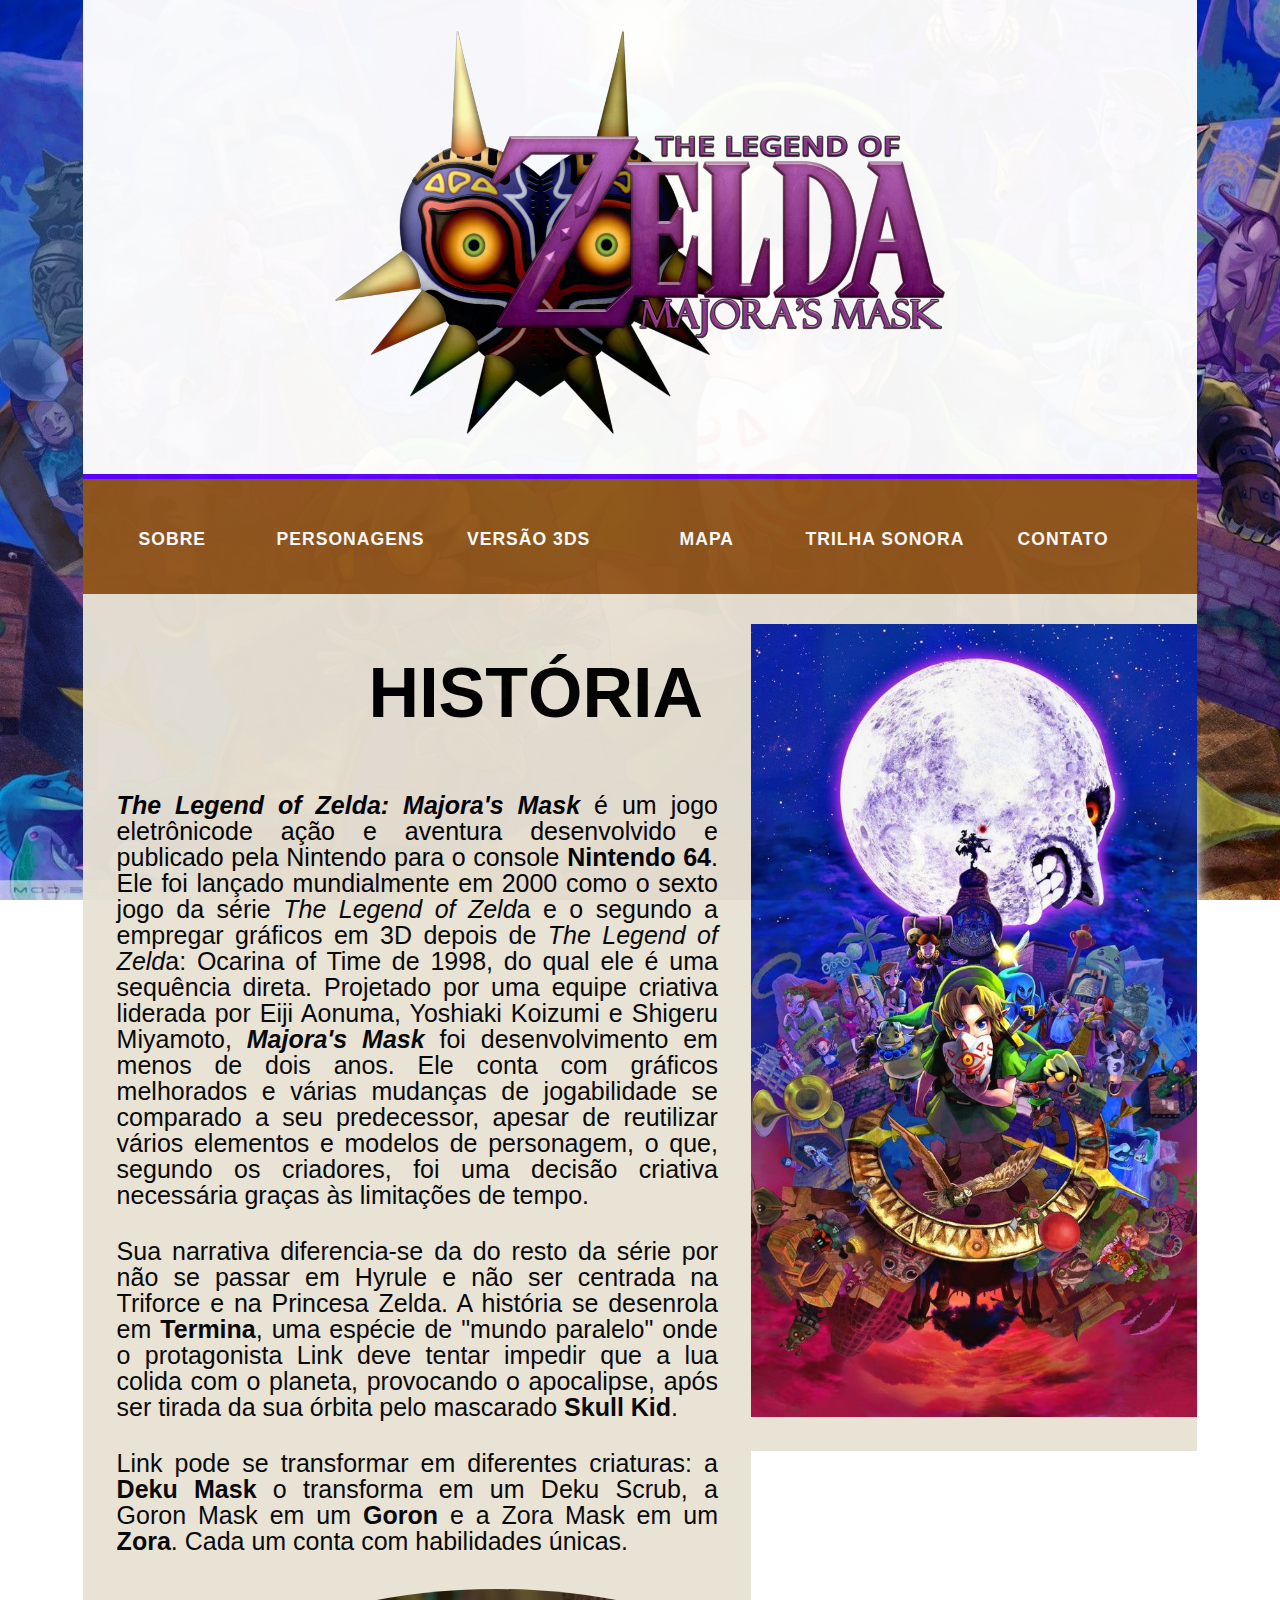
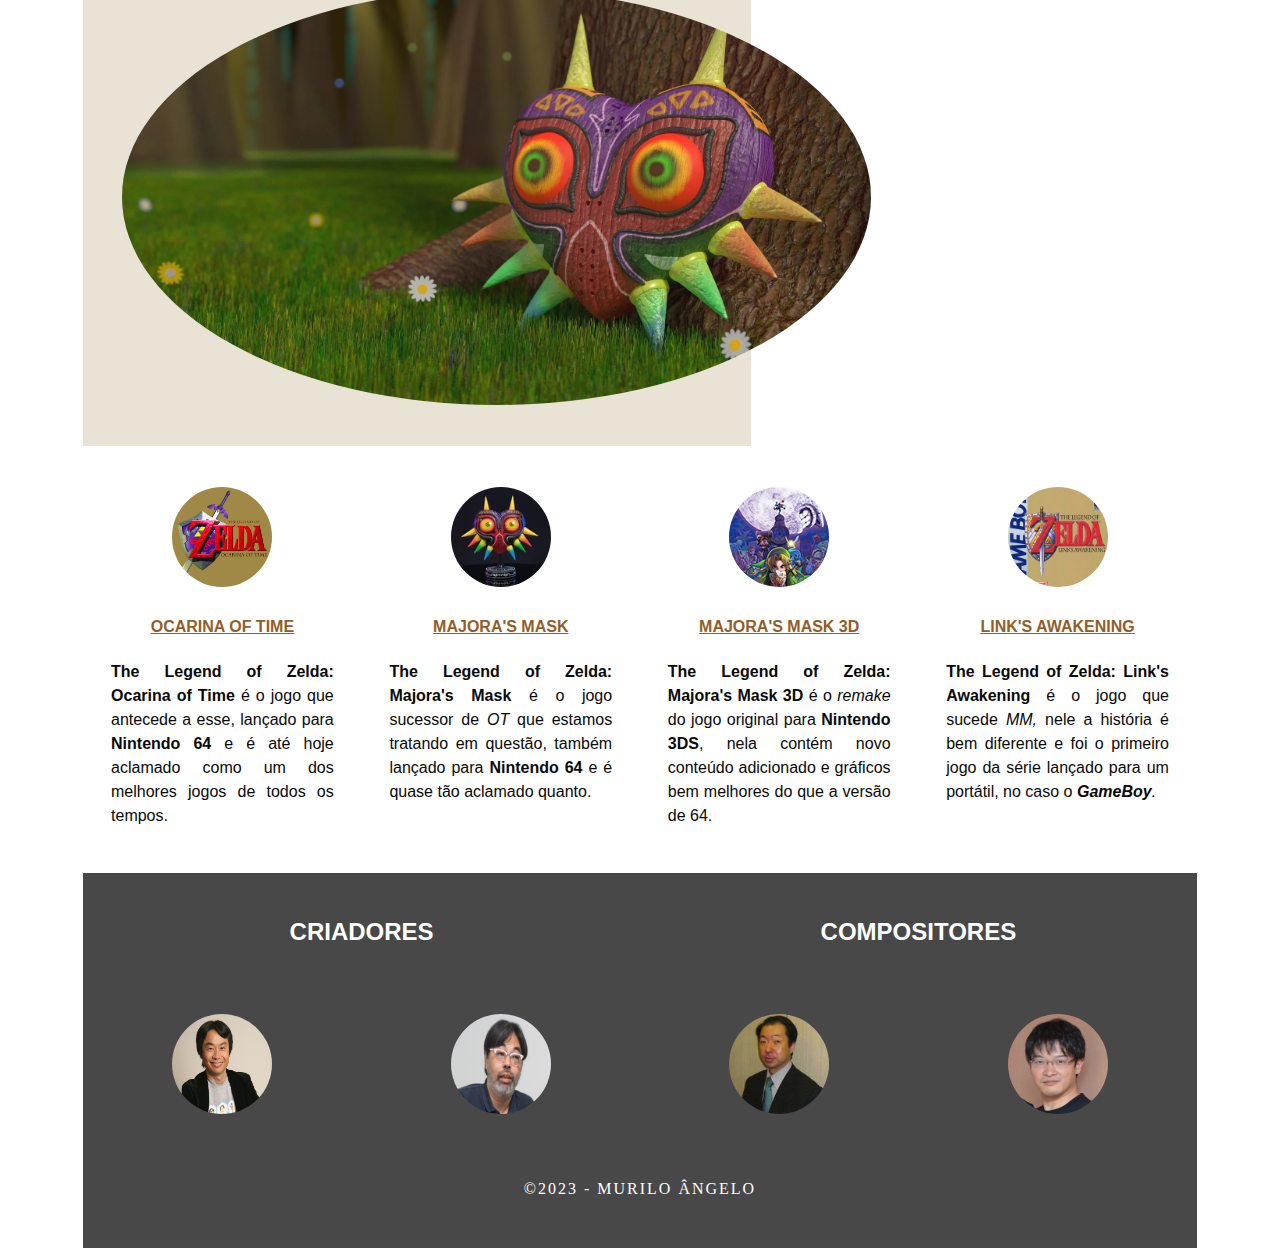
<file: index.html>
<!doctype html>
<html>
<head>
<meta charset="utf-8">
<meta http-equiv="X-UA-Compatible" content="IE=edge">
<meta name="viewport" content="width=device-width, initial-scale=1">
<title>The Legend of Zelda: Majora's Mask</title>
<link href="css/multiColumnTemplate.css" rel="stylesheet" type="text/css">
<style type="text/css">
.container header .primary_header .title {
	font-family: Gill Sans, Gill Sans MT, Myriad Pro, DejaVu Sans Condensed, Helvetica, Arial, sans-serif;
}
.container section .left_article p em strong {
    font-family: Gill Sans, Gill Sans MT, Myriad Pro, DejaVu Sans Condensed, Helvetica, Arial, sans-serif;
}
.container section .left_article p {
    font-family: Gill Sans, Gill Sans MT, Myriad Pro, DejaVu Sans Condensed, Helvetica, Arial, sans-serif;
}
.container section .left_article p {
    font-family: Gill Sans, Gill Sans MT, Myriad Pro, DejaVu Sans Condensed, Helvetica, Arial, sans-serif;
}
.container section .left_article p em strong {
    font-family: Gill Sans, Gill Sans MT, Myriad Pro, DejaVu Sans Condensed, Helvetica, Arial, sans-serif;
}
.container section .left_article h1 {
    font-family: Gill Sans, Gill Sans MT, Myriad Pro, DejaVu Sans Condensed, Helvetica, Arial, sans-serif;
}
.container section .left_article p {
    font-family: Gill Sans, Gill Sans MT, Myriad Pro, DejaVu Sans Condensed, Helvetica, Arial, sans-serif;
}
.container header #menu ul li {
    font-family: Gill Sans, Gill Sans MT, Myriad Pro, DejaVu Sans Condensed, Helvetica, Arial, sans-serif;
}
.container .row .columns p {
    font-family: Gill Sans, Gill Sans MT, Myriad Pro, DejaVu Sans Condensed, Helvetica, Arial, sans-serif;
}
.container .row .columns h4 strong {
    font-family: Gill Sans, Gill Sans MT, Myriad Pro, DejaVu Sans Condensed, Helvetica, Arial, sans-serif;
}
.container .row .columns h4 {
    font-family: Gill Sans, Gill Sans MT, Myriad Pro, DejaVu Sans Condensed, Helvetica, Arial, sans-serif;
}
.container .row.blockDisplay .column_half.right_half .column_title {
    font-family: Gill Sans, Gill Sans MT, Myriad Pro, DejaVu Sans Condensed, Helvetica, Arial, sans-serif;
}
.container .row.blockDisplay .column_half.left_half .column_title {
    font-family: Gill Sans, Gill Sans MT, Myriad Pro, DejaVu Sans Condensed, Helvetica, Arial, sans-serif;
}
</style>
<!-- HTML5 shim and Respond.js for IE8 support of HTML5 elements and media queries -->
<!-- WARNING: Respond.js doesn't work if you view the page via file:// -->
<!--[if lt IE 9]>
      <script src="https://oss.maxcdn.com/html5shiv/3.7.2/html5shiv.min.js"></script>
      <script src="https://oss.maxcdn.com/respond/1.4.2/respond.min.js"></script>
    <![endif]-->
</head>
<body bgcolor="#FFFFFF" style="background-image: url('zeldafundo2.jpg'); width="1600px" ; height= "900px"; background-repeat: no-repeat; background-size: cover;">
<div class="container">
  <header>
    <div class="primary_header">
      <h1 class="title" color="purple" ><img src="titulo.png" width="610" height="403" alt=""/></h1>
    </div>
    <nav class="secondary_header" id="menu">
      <ul>
        <li><strong>SOBRE</strong></li>
        <li><a href="personagens.html"><strong>PERSONAGENS</strong></a></li>
        <li><strong><a href="versao3ds.html">VERSÃO 3DS</a></strong></li>
        <li><strong><a href="mapa.html">MAPA</a></strong></li>
        <li><strong><a href="Trilha Sonora.html">TRILHA SONORA</a></strong></li>
        <li><strong><a href="contato.html">CONTATO</a></strong></li>
      </ul>
    </nav>
  </header>
  <section>
    <h2 class="noDisplay">Main Content</h2>
    <article class="left_article">
      <blockquote>
        <blockquote>
          <blockquote>
            <blockquote>
              <blockquote>
                <blockquote>
                  <blockquote>
				    <p style="font-size: 70px; color: #fafa07;">&nbsp;</p>
					  <p style="font-size: 70px; color: #0000000; font-family: 'Gill Sans', 'Gill Sans MT', 'Myriad Pro', 'DejaVu Sans Condensed', Helvetica, Arial, sans-serif;"><strong>HISTÓRIA</strong></p>
					  <p style="font-size: 70px; color: #fafa07;">&nbsp;</p>
                  </blockquote>
                </blockquote>
              </blockquote>
            </blockquote>
          </blockquote>
        </blockquote>
      </blockquote>
<p style="font-size: 25px"><em><strong>The Legend of Zelda: Majora's Mask</strong></em> é um jogo eletrônicode ação e aventura desenvolvido e publicado pela Nintendo para o console <strong>Nintendo 64</strong>. Ele foi lançado mundialmente em 2000 como o sexto jogo da série <em>The Legend of Zeld</em>a e o segundo a empregar gráficos em 3D depois de<em> The Legend of Zeld</em>a: Ocarina of Time de 1998, do qual ele é uma sequência direta. Projetado por uma equipe criativa liderada por Eiji Aonuma<a href="https://pt.wikipedia.org/wiki/Eiji_Aonuma" title="Eiji Aonuma"></a>, Yoshiaki Koizumi e Shigeru Miyamoto, <em><strong>Majora's Mask</strong></em> foi desenvolvimento em menos de dois anos. Ele conta com gráficos melhorados e várias mudanças de jogabilidade se comparado a seu predecessor, apesar de reutilizar vários elementos e modelos de personagem, o que, segundo os criadores, foi uma decisão criativa necessária graças às limitações de tempo.</p>
      <p style="font-size: 25px">Sua narrativa diferencia-se da do resto da série por não se passar em Hyrule e não ser centrada na Triforce e na Princesa Zelda. A história se desenrola em <span style="font-weight: bold">Termina</span>, uma espécie de "mundo paralelo" onde o protagonista Link deve tentar impedir que a lua colida com o planeta, provocando o apocalipse, após ser tirada da sua órbita pelo mascarado <span style="font-weight: bold">Skull Kid</span>.</p>
      <p style="font-size: 25px">Link pode se transformar em diferentes criaturas: a <span style="font-weight: bold">Deku Mask</span> o transforma em um Deku Scrub, a Goron Mask em um <span style="font-weight: bold">Goron</span> e a Zora Mask em um <span style="font-weight: bold">Zora</span>. Cada um conta com habilidades únicas.</p>
      <p style="font-size: 20px"><img src="mmzelda.jpg" width="749" height="416" alt="" class="bordredond"/></p>
    </article>
    <aside class="right_article"><img src="capa.jpg" alt="" width="672" height="1200" class="placeholder"/> </aside>
  </section>
  <div class="row">
    <div class="columns">
      <p class="thumbnail_align"> <img src="otcapa.jpg" alt="" class="thumbnail"/> </p>
      <h4><a href="https://www.nintendo.pt/Jogos/Nintendo-64/The-Legend-of-Zelda-Ocarina-of-Time-269536.html" target="_blank" id="link2">OCARINA OF TIME</a></h4>
      <p><strong>The Legend of Zelda: Ocarina of Time</strong> é o jogo que antecede a esse, lançado para <strong>Nintendo 64</strong> e é até hoje aclamado como um dos melhores jogos de todos os tempos.</p>
    </div>
    <div class="columns">
      <p class="thumbnail_align"> <img src="mmcapa2.jpeg" alt="" width="128" height="128" class="thumbnail"/> </p>
      <h4><a href="https://www.nintendo.pt/Jogos/Nintendo-64/The-Legend-of-Zelda-Majora-s-Mask-269525.html" target="_blank" id="link2">MAJORA'S MASK</a></h4>
      <p><strong>The Legend of Zelda: Majora's Mask</strong> é o jogo sucessor de <em>OT</em> que estamos tratando em questão, também lançado para <strong>Nintendo 64</strong> e é quase tão aclamado quanto.</p>
    </div>
    <div class="columns">
      <p class="thumbnail_align"> <img src="mmcapa.jpg" alt="" class="thumbnail"/> </p>
      <h4><a href="https://en.wikipedia.org/wiki/The_Legend_of_Zelda:_Majora%27s_Mask_3D" target="_blank" id="link2">MAJORA'S MASK 3D</a></h4>
      <p><strong>The Legend of Zelda: Majora's Mask</strong> <strong>3D</strong> é o <em>remake</em> do jogo original para <strong>Nintendo 3DS</strong>, nela contém novo conteúdo adicionado e gráficos bem melhores do que a versão de 64.</p>
    </div>
    <div class="columns">
      <p class="thumbnail_align"> <img src="lacapa.jpg" alt="" class="thumbnail"/> </p>
      <h4><a href="https://en.wikipedia.org/wiki/The_Legend_of_Zelda:_Link%27s_Awakening" target="_blank" id="link2">LINK'S AWAKENING</a></h4>
      <p><strong>The Legend of Zelda: Link's Awakening </strong>é o jogo que sucede <em>MM, </em>nele a história é bem diferente e foi o primeiro jogo da série lançado para um portátil, no caso o <em><strong>GameBoy</strong>.</em></p>
    </div>
  </div>
  <div class="row blockDisplay">
    <div class="column_half left_half">
      <h2 class="column_title">CRIADORES</h2>
    </div>
    <div class="column_half right_half">
      <h2 class="column_title">COMPOSITORES</h2>
    </div>
  </div>
  <div class="social">
    <p class="social_icon"><a href="https://pt.wikipedia.org/wiki/Shigeru_Miyamoto" target="_blank"><img src="miyamoto.jpg" width="128" alt="" class="thumbnail"></a></p>
    <p class="social_icon"><img src="Takaya_Imamura.jpg" width="128" alt="" class="thumbnail"/></p>
    <p class="social_icon"><img src="kojikondo.jpg" width="128" alt="" class="thumbnail"/></p>
    <p class="social_icon"><img src="ryo.jpg" width="1000" alt="" class="thumbnail"/></p>
  </div>
  <footer class="secondary_header footer">
    <div class="copyright">&copy;2023 - <strong>MURILO ÂNGELO</strong></div>
  </footer>
</div>
</body>
</html>
</file>
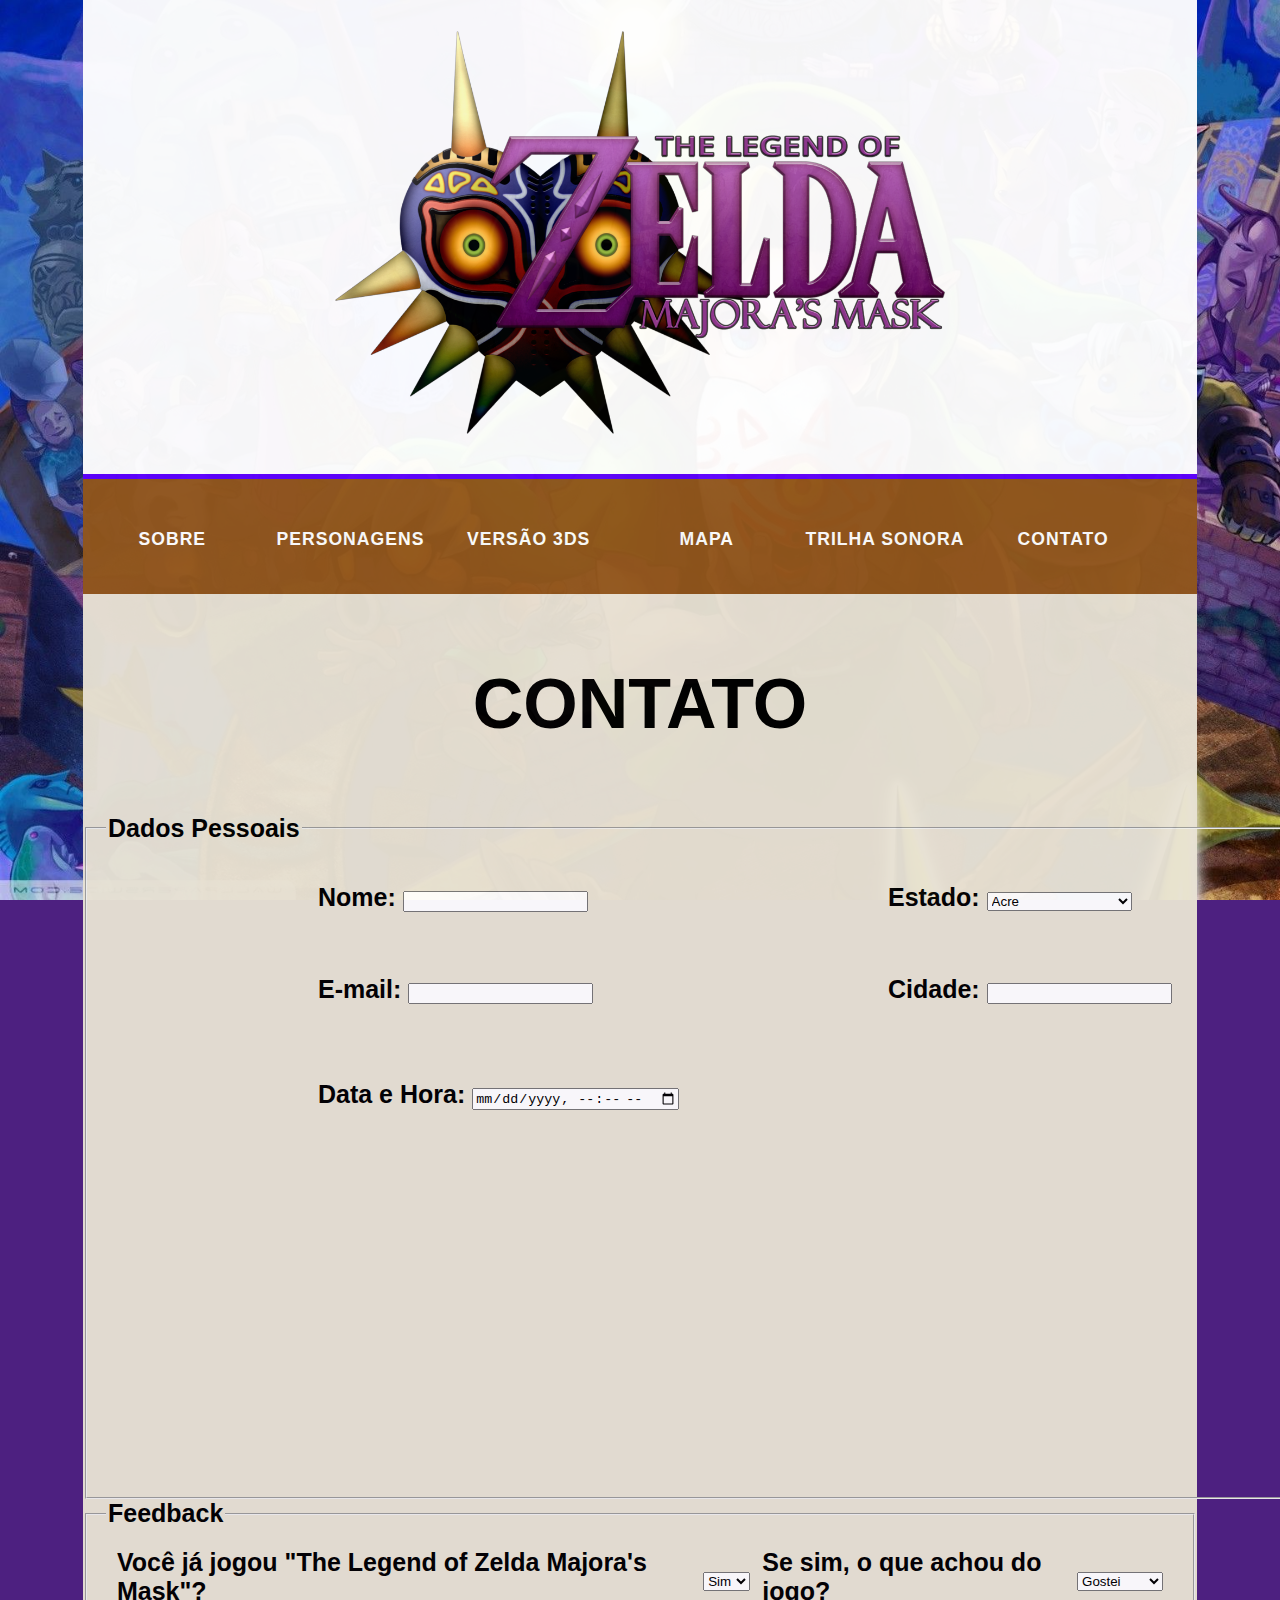
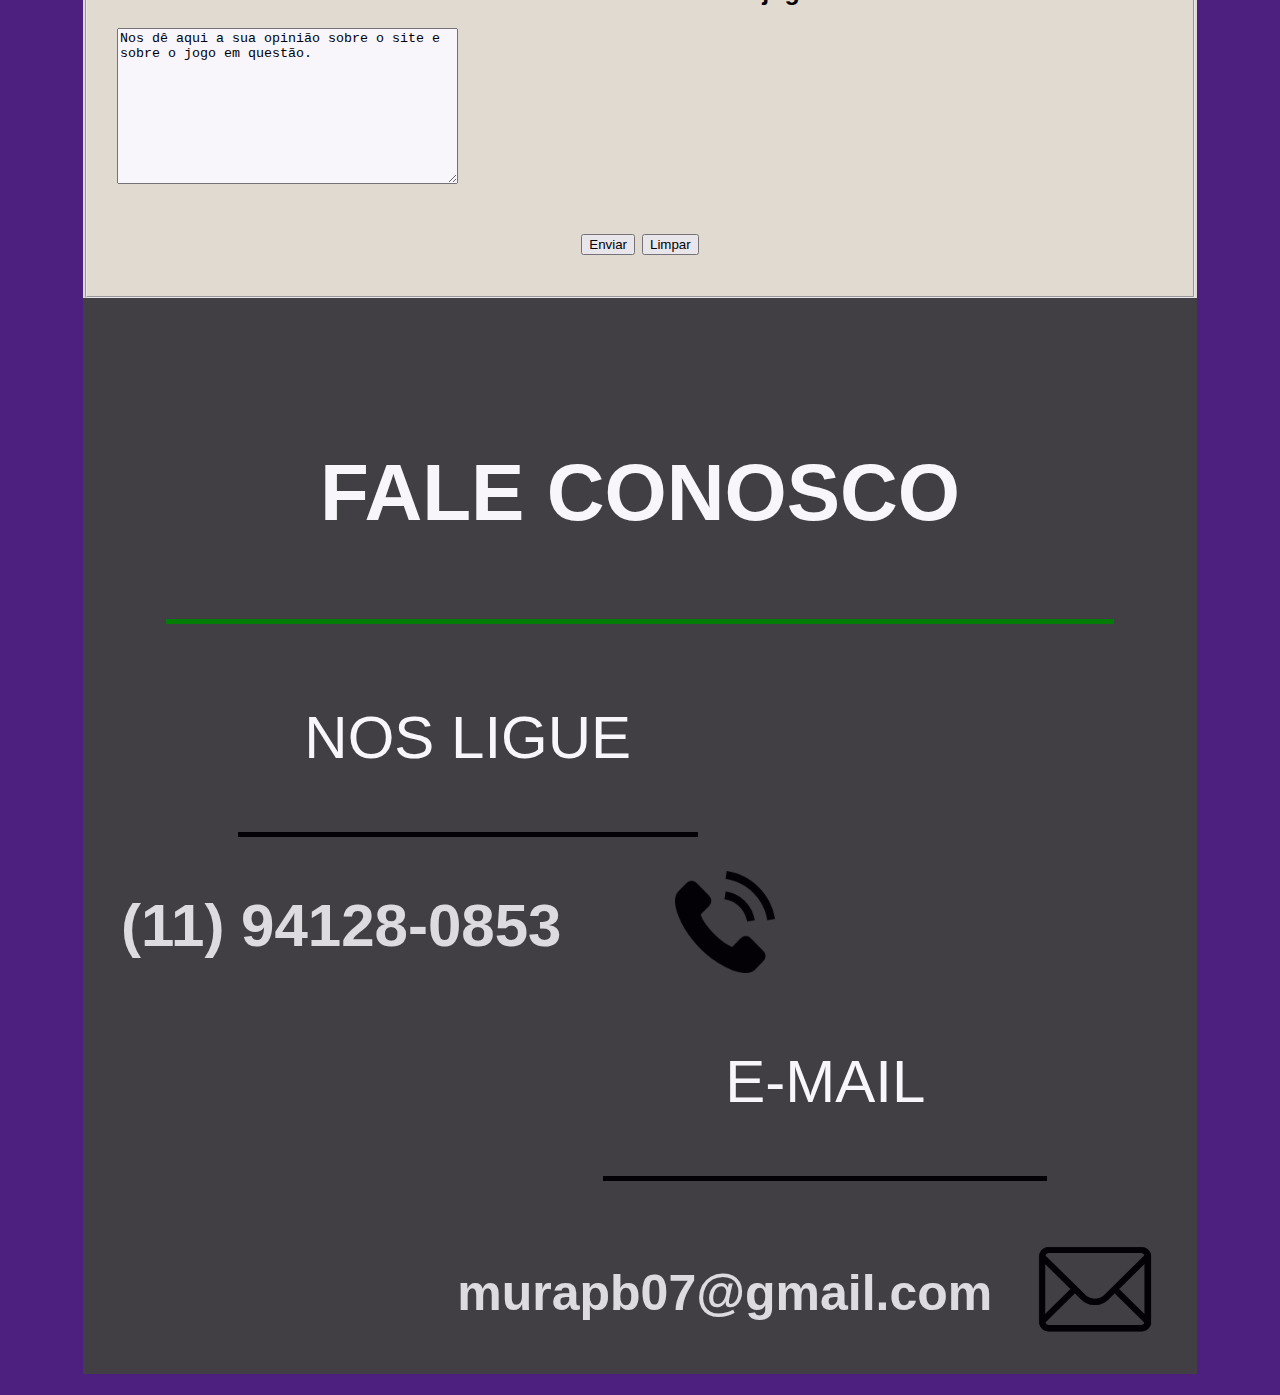
<file: contato.html>
<!doctype html>
<html>
<head>
<meta charset="utf-8">
<meta http-equiv="X-UA-Compatible" content="IE=edge">
<meta name="viewport" content="width=device-width, initial-scale=1">
<title>Contato</title>
<link href="css/multiColumnTemplate.css" rel="stylesheet" type="text/css">
<style type="text/css">
.container header .primary_header .title {
	font-family: Gill Sans, Gill Sans MT, Myriad Pro, DejaVu Sans Condensed, Helvetica, Arial, sans-serif;
}
.container section .left_article p em strong {
    font-family: Gill Sans, Gill Sans MT, Myriad Pro, DejaVu Sans Condensed, Helvetica, Arial, sans-serif;
}
.container section .left_article p {
    font-family: Gill Sans, Gill Sans MT, Myriad Pro, DejaVu Sans Condensed, Helvetica, Arial, sans-serif;
}
.container section .left_article p {
    font-family: Gill Sans, Gill Sans MT, Myriad Pro, DejaVu Sans Condensed, Helvetica, Arial, sans-serif;
}
.container section .left_article p em strong {
    font-family: Gill Sans, Gill Sans MT, Myriad Pro, DejaVu Sans Condensed, Helvetica, Arial, sans-serif;
}
.container section .left_article h1 {
    font-family: Gill Sans, Gill Sans MT, Myriad Pro, DejaVu Sans Condensed, Helvetica, Arial, sans-serif;
}
.container section .left_article p {
    font-family: Gill Sans, Gill Sans MT, Myriad Pro, DejaVu Sans Condensed, Helvetica, Arial, sans-serif;
}
.container header #menu ul li {
    font-family: Gill Sans, Gill Sans MT, Myriad Pro, DejaVu Sans Condensed, Helvetica, Arial, sans-serif;
    font-weight: bold;
}
.container .row .columns p {
    font-family: Gill Sans, Gill Sans MT, Myriad Pro, DejaVu Sans Condensed, Helvetica, Arial, sans-serif;
}
.container .row .columns h4 strong {
    font-family: Gill Sans, Gill Sans MT, Myriad Pro, DejaVu Sans Condensed, Helvetica, Arial, sans-serif;
}
.container .row .columns h4 {
    font-family: Gill Sans, Gill Sans MT, Myriad Pro, DejaVu Sans Condensed, Helvetica, Arial, sans-serif;
}
.container .row.blockDisplay .column_half.right_half .column_title {
    font-family: Gill Sans, Gill Sans MT, Myriad Pro, DejaVu Sans Condensed, Helvetica, Arial, sans-serif;
}
.container .row.blockDisplay .column_half.left_half .column_title {
    font-family: Gill Sans, Gill Sans MT, Myriad Pro, DejaVu Sans Condensed, Helvetica, Arial, sans-serif;
}
.container h1 {
    font-family: Gill Sans, Gill Sans MT, Myriad Pro, DejaVu Sans Condensed, Helvetica, Arial, sans-serif;
    color: #FAFA07;
}
</style>
<!-- HTML5 shim and Respond.js for IE8 support of HTML5 elements and media queries -->
<!-- WARNING: Respond.js doesn't work if you view the page via file:// -->
<!--[if lt IE 9]>
      <script src="https://oss.maxcdn.com/html5shiv/3.7.2/html5shiv.min.js"></script>
      <script src="https://oss.maxcdn.com/respond/1.4.2/respond.min.js"></script>
    <![endif]-->
<script type="text/javascript">
function MM_preloadImages() { //v3.0
  var d=document; if(d.images){ if(!d.MM_p) d.MM_p=new Array();
    var i,j=d.MM_p.length,a=MM_preloadImages.arguments; for(i=0; i<a.length; i++)
    if (a[i].indexOf("#")!=0){ d.MM_p[j]=new Image; d.MM_p[j++].src=a[i];}}
}
</script>
</head>
<body bgcolor="#4D2080" style="background-image: url('zeldafundo2.jpg'); background-repeat: no-repeat; background-size: cover;">
<div class="container" id="conteudo">
  <header>
    <div class="primary_header">
      <h1 class="title" color="purple" ><img src="titulo.png" width="610" height="403" alt=""/></h1>
    </div>
    <nav class="secondary_header" id="menu">
      <ul>
        <li><a href="index.html">SOBRE</a></li>
        <li><strong><a href="personagens.html">PERSONAGENS</a></strong></li>
        <li><strong><a href="versao3ds.html">VERSÃO 3DS</a></strong></li>
        <li><strong><a href="mapa.html">MAPA</a></strong></li>
        <li><a href="Trilha Sonora.html">TRILHA SONORA</a></li>
        <li><strong>CONTATO</strong></li>
      </ul>
    </nav>
  </header><h1><center style="font-size: 25px; color: #000000;">
	<p style="color: #000000; font-size: 70px;">CONTATO</p>
	<form>
	<fieldset>
		<legend>Dados Pessoais</legend>
	<table width="1170" border="0" align="left">
	  <tbody>
	    <tr>
	      <td width="205" height="85">&nbsp;</td>
	      <td width="566" height="85"><p>
	        <label for="email2">Nome:</label>
	        <input type="text" name="email2" id="email2">
	      </p></td>
	      <td width="385"><label for="estado">Estado:</label>
            <select name="estado" id="estado" title="estado">
				<option value="ac">Acre</option>
   <option value="al">Alagoas</option>
   <option value="am">Amazonas</option>
   <option value="ap">Amapá</option>
   <option value="ba">Bahia</option>
   <option value="ce">Ceará</option>
   <option value="df">Distrito Federal</option>
   <option value="es">Espírito Santos</option>
   <option value="go">Goiás</option>
   <option value="ma">Maranhão</option>
   <option value="mt">Mato Grosso</option>
   <option value="ms">Mato Grosso do Sul</option>
   <option value="mg">Minas Gerais</option>
   <option value="pa">Pará</option>
   <option value="pb">Paraíba</option>
   <option value="pr">Paraná</option>
   <option value="pe">Pernambuco</option>
   <option value="pi">Piauí</option>
   <option value="rj">Rio de Janeiro</option>
   <option value="rn">Rio Grande do Norte</option>
   <option value="ro">Rondônia</option>
   <option value="rs">Rio Grande do Sul</option>
   <option value="rr">Roraima</option>
   <option value="sc">Santa Catarina</option>
   <option value="se">Sergipe</option>
   <option value="sp">São Paulo</option>
   <option value="to">Tocantins</option>
          </select></td>
        </tr>
	    <tr>
	      <td height="91">&nbsp;</td>
	      <td><label for="email3">E-mail:</label>
          <input type="email" name="email" id="email3"></td>
	      <td><label for="textfield">Cidade:</label>
          <input type="text" name="textfield" id="textfield"></td>
        </tr>
	    <tr>
	      <td height="83">&nbsp;</td>
	      <td><label for="datetime-local"><br>
	        Data e Hora:</label>
          <input type="datetime-local" name="datetime-local2" id="datetime-local"></td>
	      <td>&nbsp;</td>
        </tr>
      </tbody>
	  </table>
	<p>&nbsp;</p>
	<p style="color: #000000; font-size: 70px;">&nbsp;</p>
	<p style="color: #000000">&nbsp;</p>
	<p style="color: #000000">&nbsp;</p>
	</fieldset>
	<fieldset>
   <legend>Feedback</legend>
   <table cellspacing="10">
     <tr>
       <td>
        <label for="zelda">Você já jogou "The Legend of Zelda Majora's Mask"?</label>
        </td>
        <td align="left">
        <select name="zelda">
        <option value="yes">Sim</option>
        <option value="no">Não</option>
        </select>
       </td>
       <td>
        <label for="zelda">Se sim, o que achou do jogo?</label>
      </td>
        <td align="left">
        <select name="opt">
        <option value="yes">Gostei</option>
        <option value="no">Não gostei</option>
       </td>
       </tr>
       <tr> </tr>
       <tr>
         <td>
         <textarea name="Opinião" rows="10" cols="40" maxlength="500">Nos dê aqui a sua opinião sobre o site e sobre o jogo em questão.</textarea>
       </td>
     </tr>
     </table>
   <p>
     <input type="submit" name="submit" id="submit" value="Enviar">
   <input type="reset" value="Limpar">
   </p>
     </fieldset>
    <div data-block-type="unstyled" data-block-weight="56" data-block-id="11"></div>
    <div data-block-type="unstyled" data-block-weight="22" data-block-id="12"></div>
	</center>
	</form>
	<div class="social">
  <p>&nbsp;</p>
  <p style="font-size: 80px; font-family: 'Gill Sans', 'Gill Sans MT', 'Myriad Pro', 'DejaVu Sans Condensed', Helvetica, Arial, sans-serif; text-align: center; font-weight: bold; color: #FFFFFF;">FALE CONOSCO  </p>
  <hr width="85%" size="5" color="green">
  <table width="769" border="0" align="left">
    <tbody>
      <tr>
        <td colspan="2" style="color: #ffffff; font-family: 'Gill Sans', 'Gill Sans MT', 'Myriad Pro', 'DejaVu Sans Condensed', Helvetica, Arial, sans-serif; text-align: center; font-size: 60px; font-weight: normal;"><p>NOS LIGUE</p>
          <hr width="60%" size="5" color="black"></td>
      </tr>
      <tr>
        <td width="510" style="text-align: center; color: #E3E3E3; font-weight: bold; font-family: 'Gill Sans', 'Gill Sans MT', 'Myriad Pro', 'DejaVu Sans Condensed', Helvetica, Arial, sans-serif; font-size: 60px;">(11) 94128-0853</td>
        <td width="249"><img src="telefone.png" width="100" height="102" alt=""/></td>
      </tr>
    </tbody>
  </table>
  <table width="743" border="0" align="right">
    <tbody>
      <tr>
        <td colspan="2" style="color: #ffffff; font-weight: normal; font-family: 'Gill Sans', 'Gill Sans MT', 'Myriad Pro', 'DejaVu Sans Condensed', Helvetica, Arial, sans-serif; text-align: center; font-size: 60px;"><p>E-MAIL</p>
          <hr width="60%" size="5" color="black"></td>
      </tr>
      <tr>
        <td width="536" style="text-align: center; color: #E3E3E3; font-weight: bold; font-family: 'Gill Sans', 'Gill Sans MT', 'Myriad Pro', 'DejaVu Sans Condensed', Helvetica, Arial, sans-serif; font-size: 50px;">murapb07@gmail.com</td>
        <td width="200"><img src="email.png" width="150" height="148" alt=""/></td>
      </tr>
    </tbody>
  </table>
  <p style="font-size: 60px; font-family: 'Gill Sans', 'Gill Sans MT', 'Myriad Pro', 'DejaVu Sans Condensed', Helvetica, Arial, sans-serif; text-align: center; font-weight: bold; color: #000000;">&nbsp;</p>
  <p style="font-size: 60px; font-family: 'Gill Sans', 'Gill Sans MT', 'Myriad Pro', 'DejaVu Sans Condensed', Helvetica, Arial, sans-serif; text-align: center; font-weight: bold; color: #000000;">&nbsp;</p>
  <p>&nbsp;</p>
	</div>
</body>
</html>
</file>
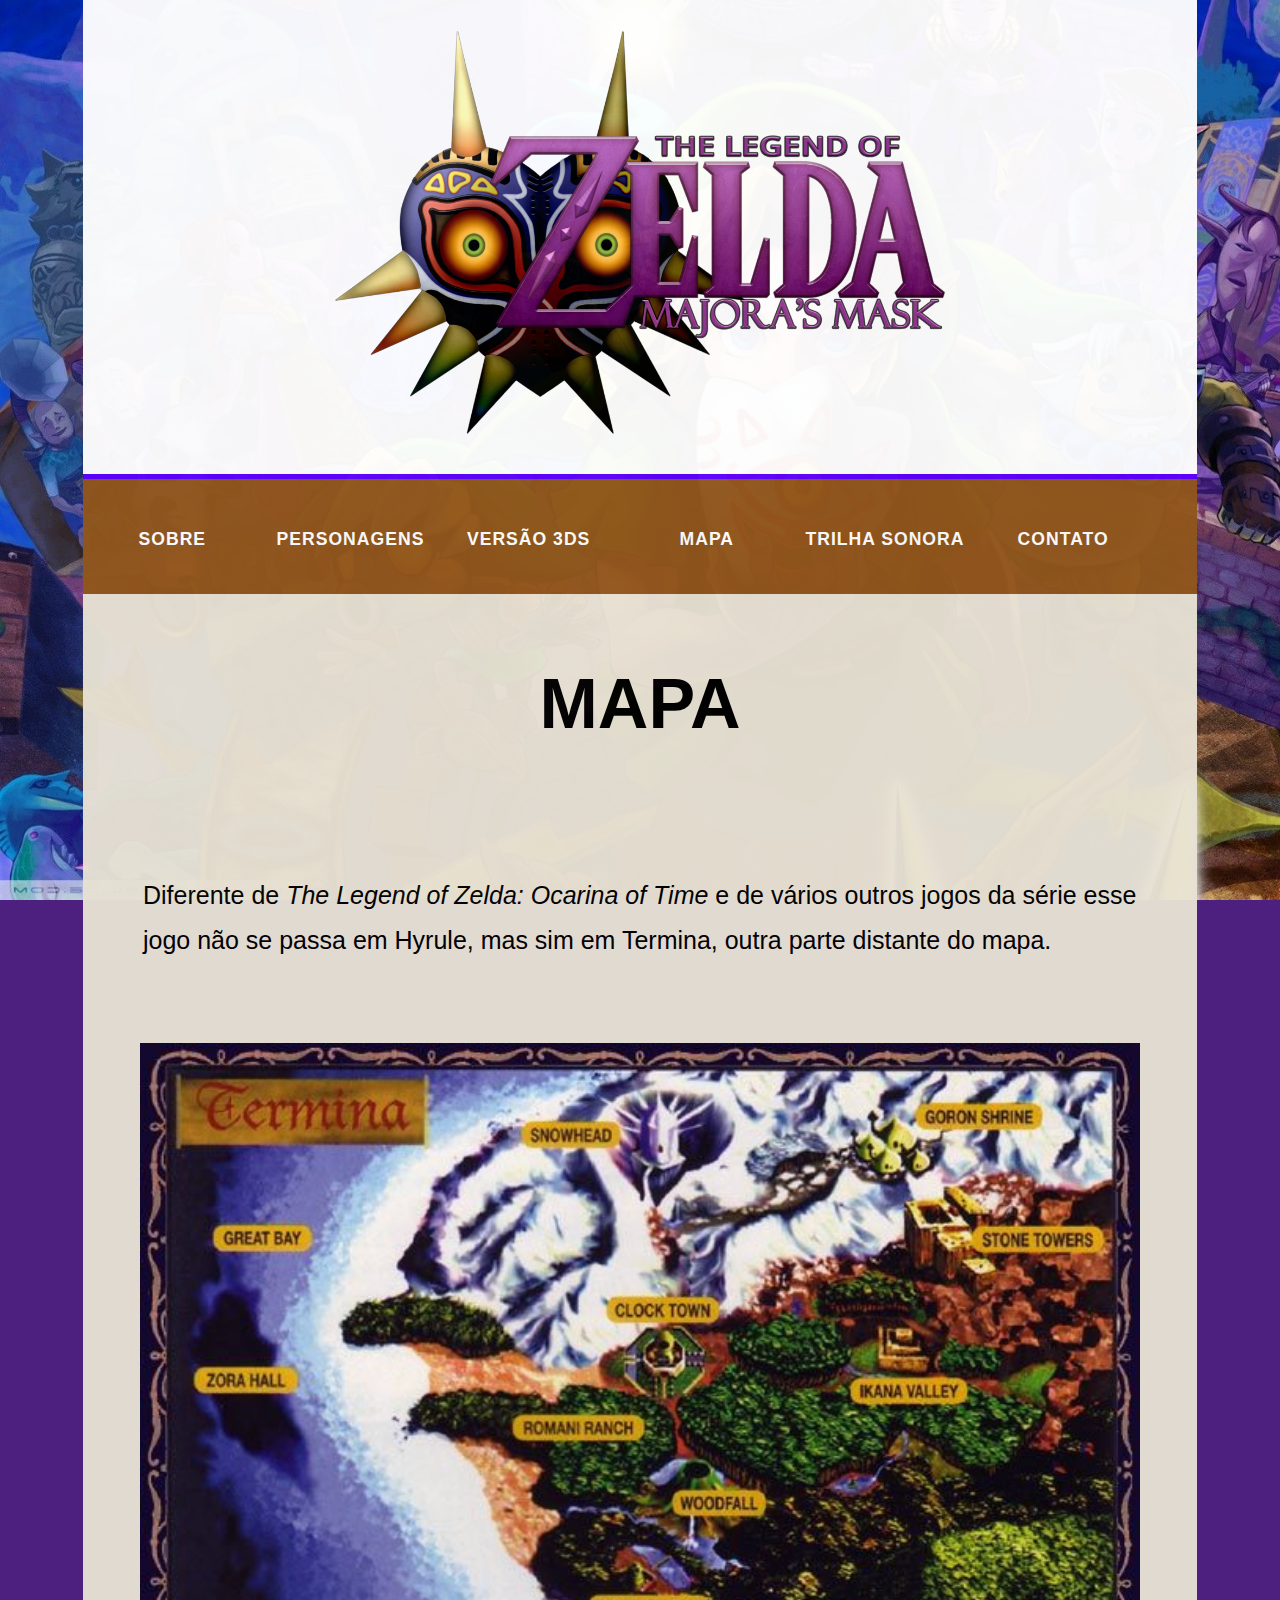
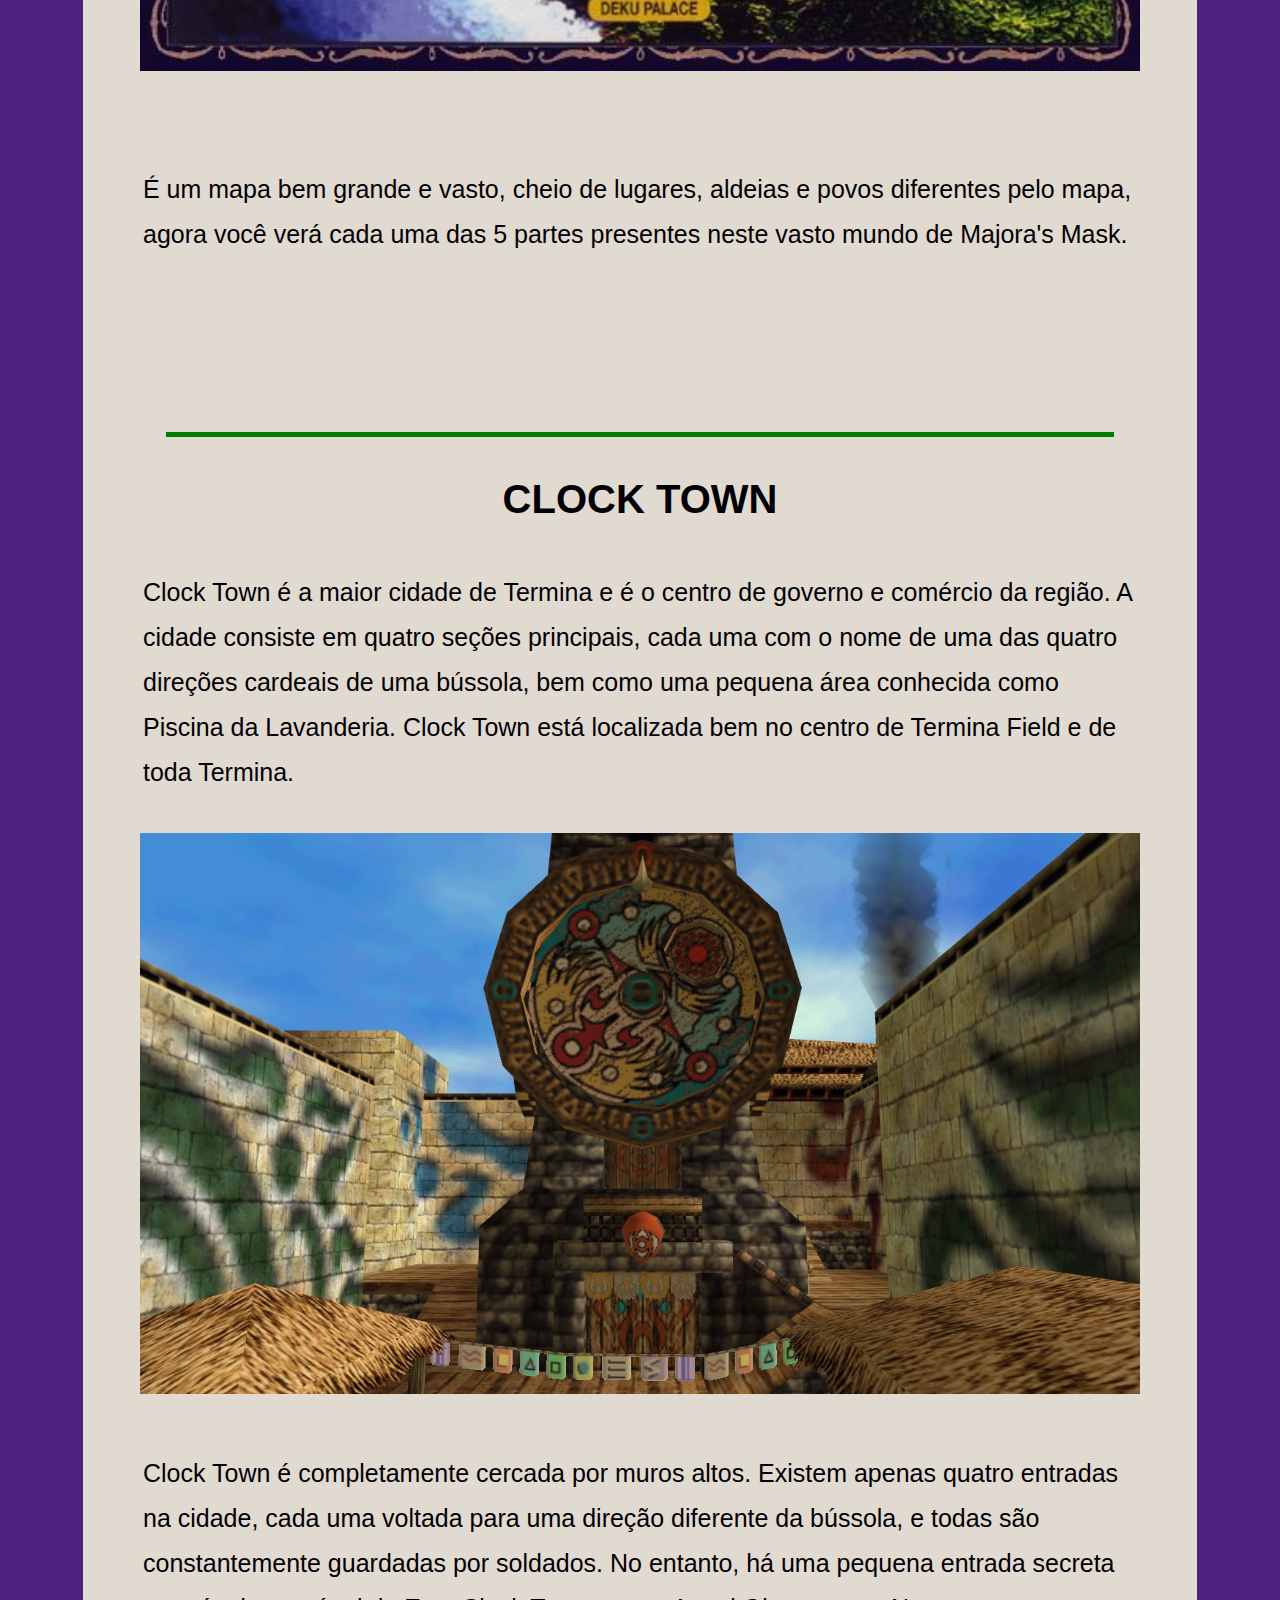
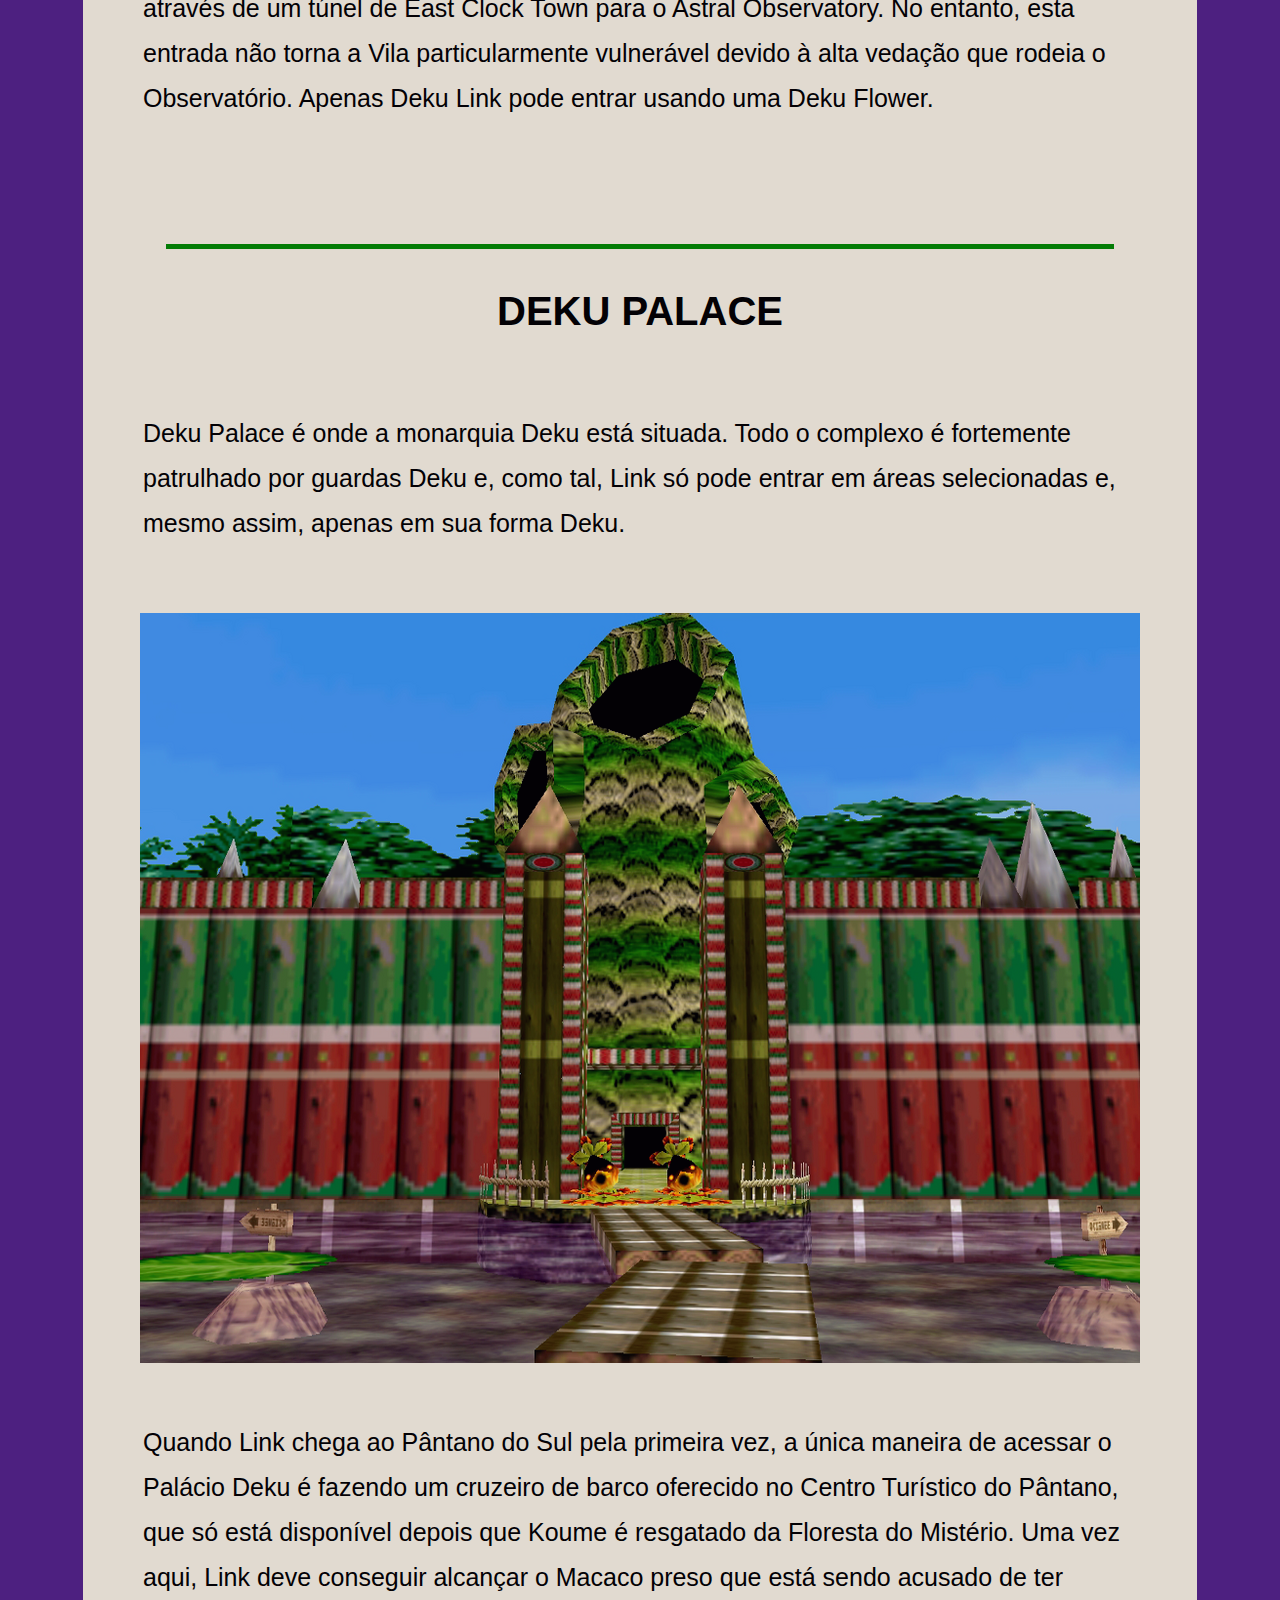
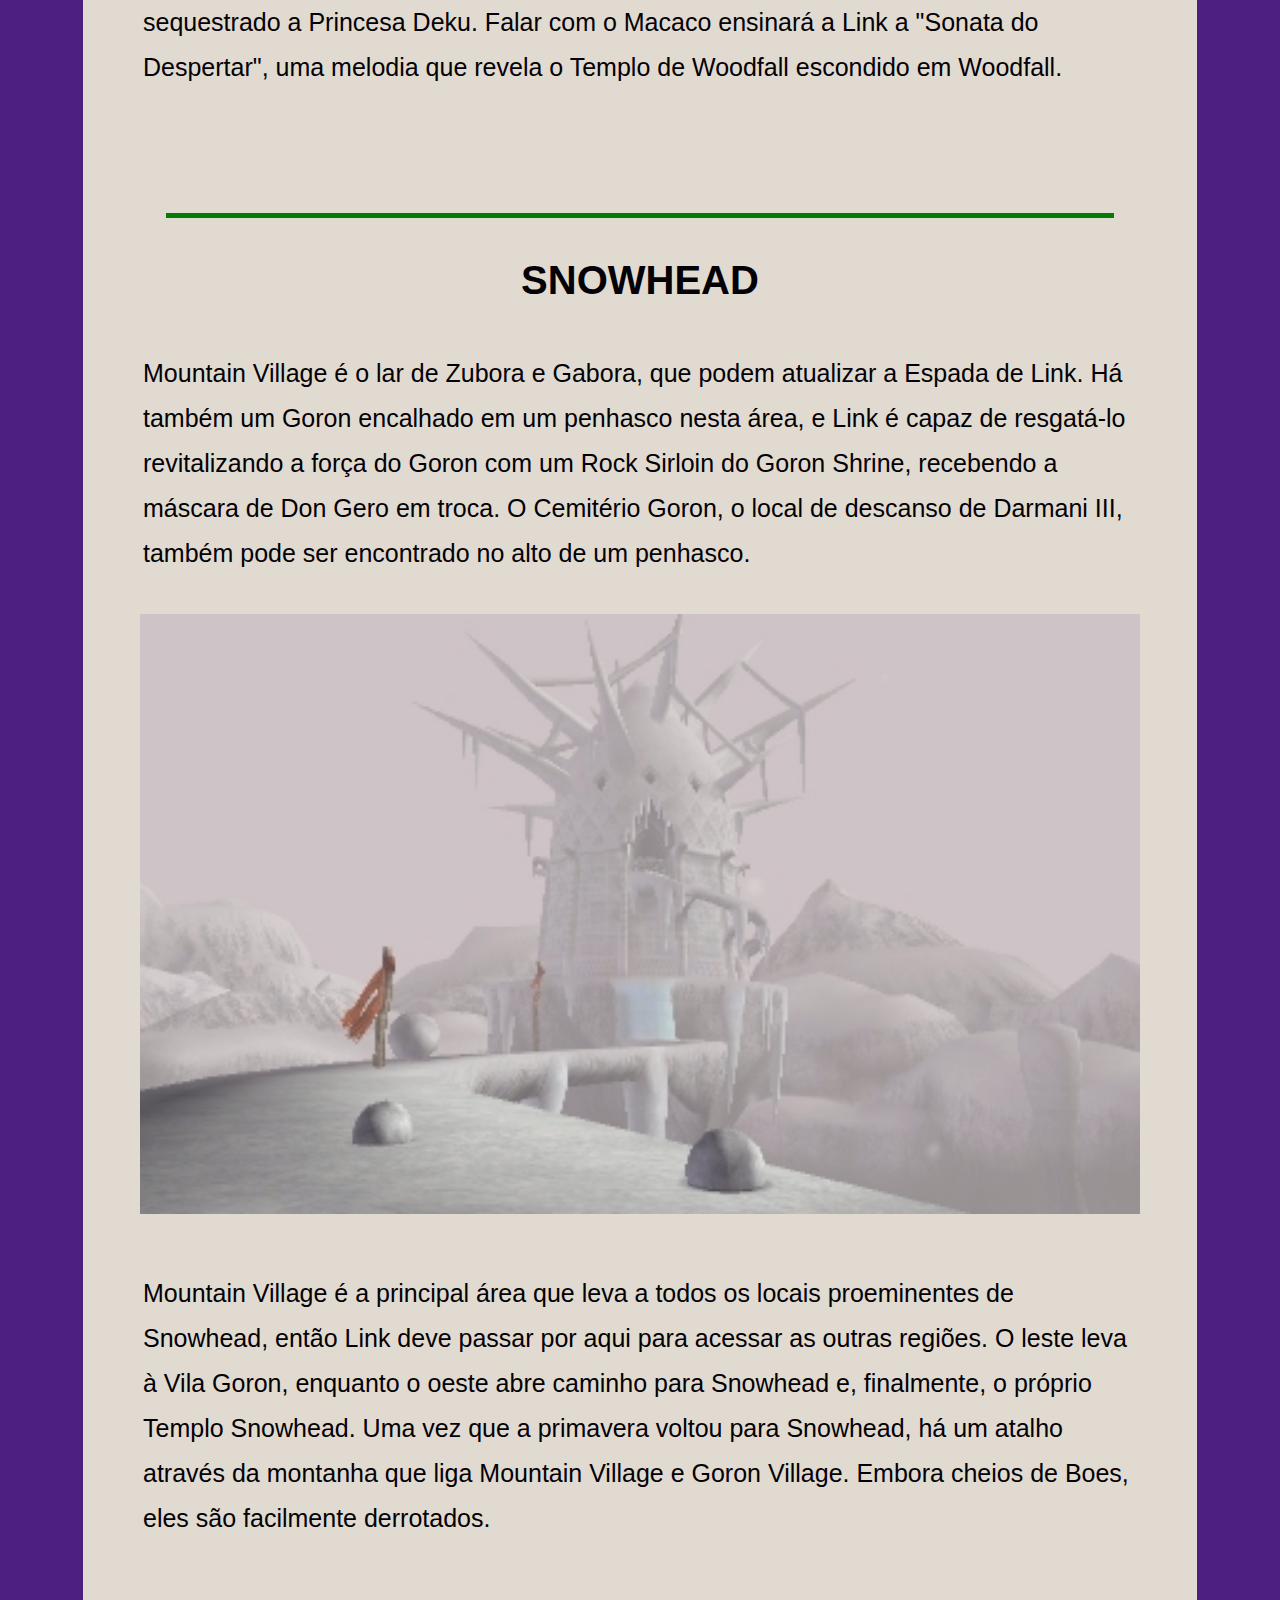
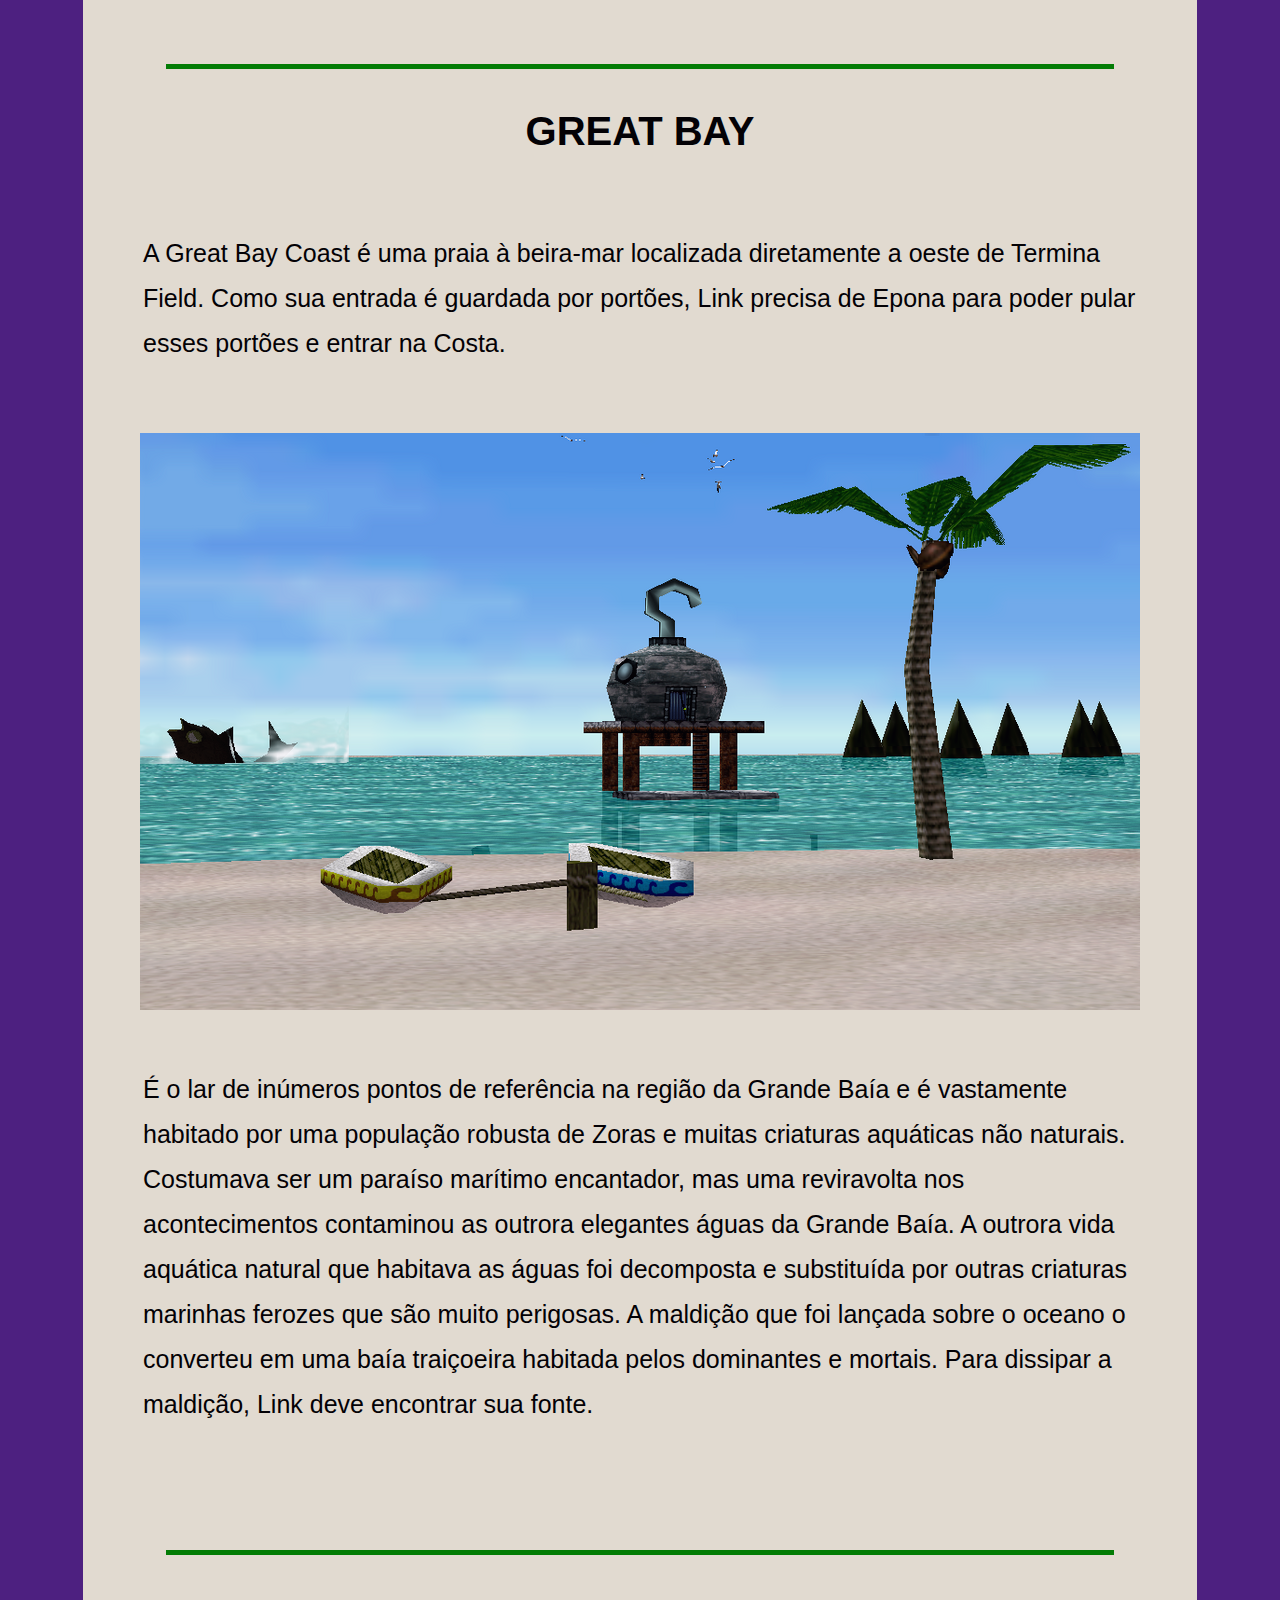
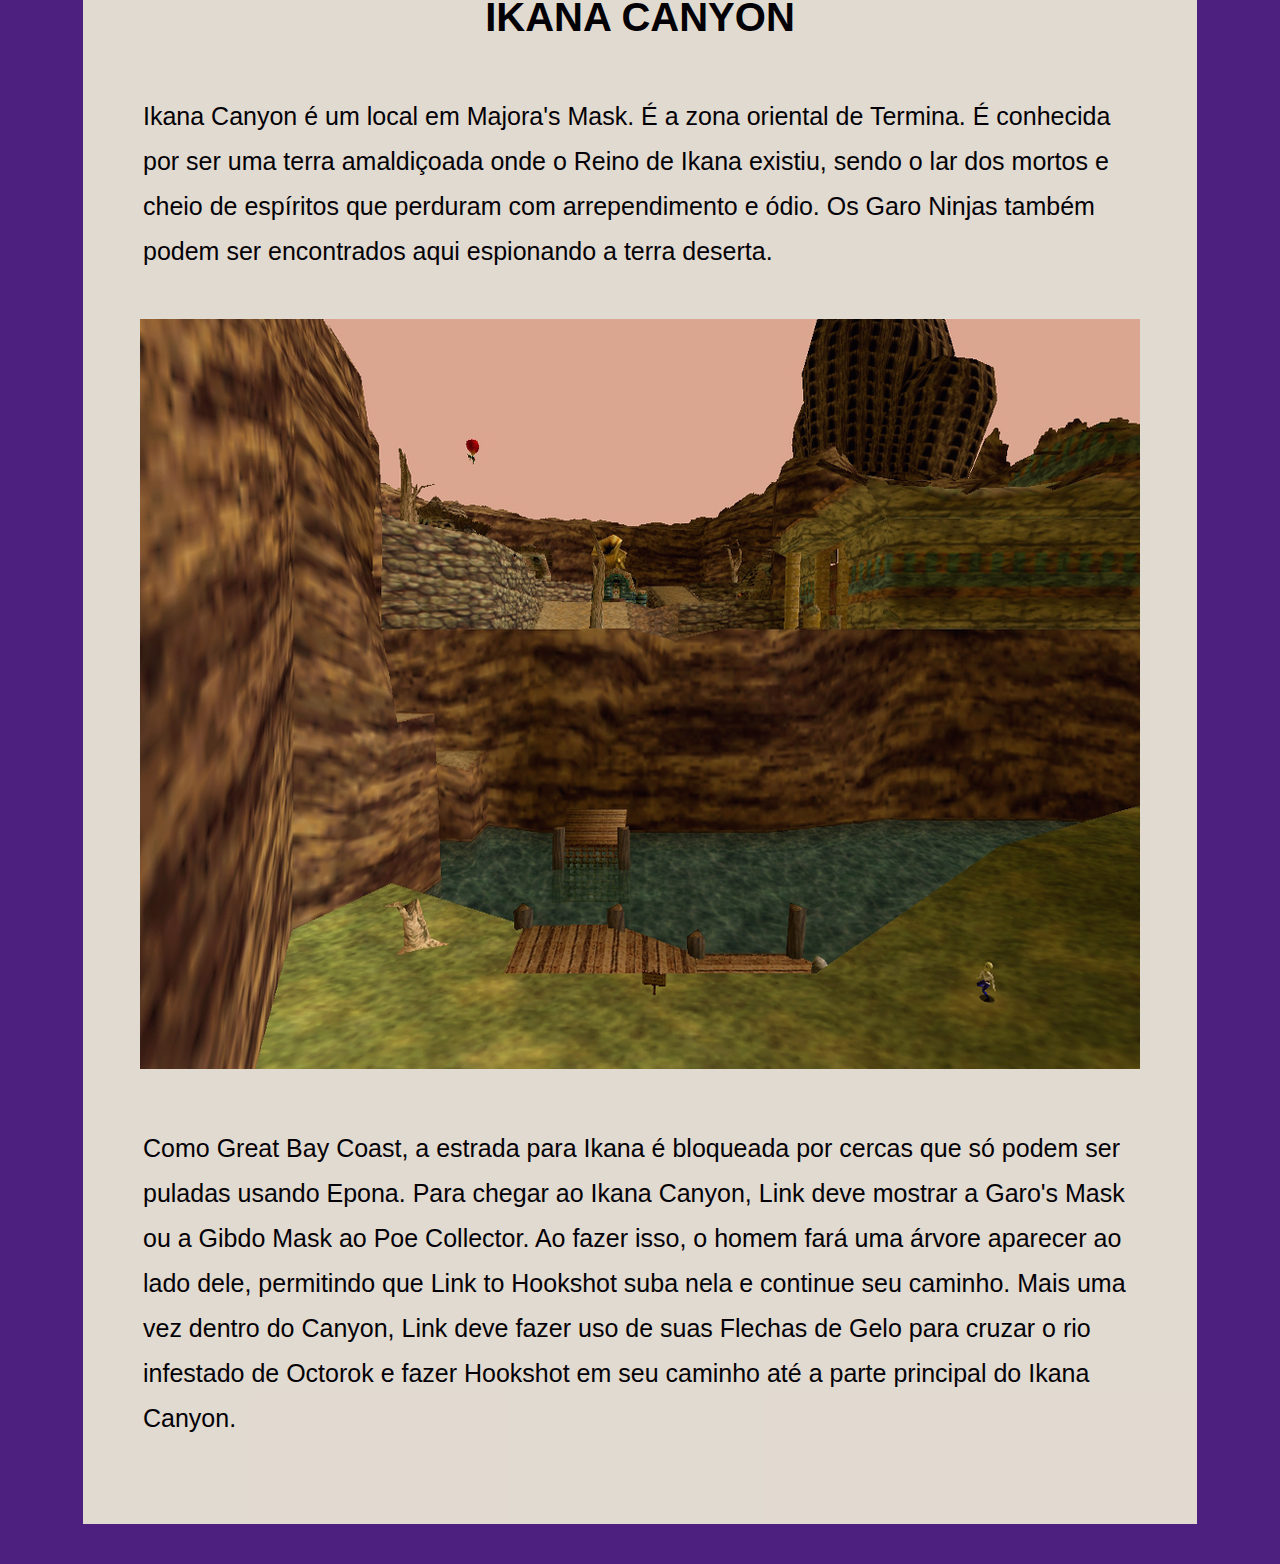
<file: mapa.html>
<!doctype html>
<html>
<head>
<meta charset="utf-8">
<meta http-equiv="X-UA-Compatible" content="IE=edge">
<meta name="viewport" content="width=device-width, initial-scale=1">
<title>Mapa</title>
<link href="css/multiColumnTemplate.css" rel="stylesheet" type="text/css">
<style type="text/css">
.container header .primary_header .title {
	font-family: Gill Sans, Gill Sans MT, Myriad Pro, DejaVu Sans Condensed, Helvetica, Arial, sans-serif;
}
.container section .left_article p em strong {
    font-family: Gill Sans, Gill Sans MT, Myriad Pro, DejaVu Sans Condensed, Helvetica, Arial, sans-serif;
}
.container section .left_article p {
    font-family: Gill Sans, Gill Sans MT, Myriad Pro, DejaVu Sans Condensed, Helvetica, Arial, sans-serif;
}
.container section .left_article p {
    font-family: Gill Sans, Gill Sans MT, Myriad Pro, DejaVu Sans Condensed, Helvetica, Arial, sans-serif;
}
.container section .left_article p em strong {
    font-family: Gill Sans, Gill Sans MT, Myriad Pro, DejaVu Sans Condensed, Helvetica, Arial, sans-serif;
}
.container section .left_article h1 {
    font-family: Gill Sans, Gill Sans MT, Myriad Pro, DejaVu Sans Condensed, Helvetica, Arial, sans-serif;
}
.container section .left_article p {
    font-family: Gill Sans, Gill Sans MT, Myriad Pro, DejaVu Sans Condensed, Helvetica, Arial, sans-serif;
}
.container header #menu ul li {
    font-family: Gill Sans, Gill Sans MT, Myriad Pro, DejaVu Sans Condensed, Helvetica, Arial, sans-serif;
    font-weight: bold;
}
.container .row .columns p {
    font-family: Gill Sans, Gill Sans MT, Myriad Pro, DejaVu Sans Condensed, Helvetica, Arial, sans-serif;
}
.container .row .columns h4 strong {
    font-family: Gill Sans, Gill Sans MT, Myriad Pro, DejaVu Sans Condensed, Helvetica, Arial, sans-serif;
}
.container .row .columns h4 {
    font-family: Gill Sans, Gill Sans MT, Myriad Pro, DejaVu Sans Condensed, Helvetica, Arial, sans-serif;
}
.container .row.blockDisplay .column_half.right_half .column_title {
    font-family: Gill Sans, Gill Sans MT, Myriad Pro, DejaVu Sans Condensed, Helvetica, Arial, sans-serif;
}
.container .row.blockDisplay .column_half.left_half .column_title {
    font-family: Gill Sans, Gill Sans MT, Myriad Pro, DejaVu Sans Condensed, Helvetica, Arial, sans-serif;
}
.container h1 {
    font-family: Gill Sans, Gill Sans MT, Myriad Pro, DejaVu Sans Condensed, Helvetica, Arial, sans-serif;
    color: #FAFA07;
}
</style>
<!-- HTML5 shim and Respond.js for IE8 support of HTML5 elements and media queries -->
<!-- WARNING: Respond.js doesn't work if you view the page via file:// -->
<!--[if lt IE 9]>
      <script src="https://oss.maxcdn.com/html5shiv/3.7.2/html5shiv.min.js"></script>
      <script src="https://oss.maxcdn.com/respond/1.4.2/respond.min.js"></script>
    <![endif]-->
<script type="text/javascript">
function MM_preloadImages() { //v3.0
  var d=document; if(d.images){ if(!d.MM_p) d.MM_p=new Array();
    var i,j=d.MM_p.length,a=MM_preloadImages.arguments; for(i=0; i<a.length; i++)
    if (a[i].indexOf("#")!=0){ d.MM_p[j]=new Image; d.MM_p[j++].src=a[i];}}
}
</script>
</head>
<body bgcolor="#4D2080" style="background-image: url('zeldafundo2.jpg'); background-repeat: no-repeat; background-size: cover;">
<div class="container" id="conteudo">
  <header>
    <div class="primary_header">
      <h1 class="title" color="purple" ><img src="titulo.png" width="610" height="403" alt=""/></h1>
    </div>
    <nav class="secondary_header" id="menu">
      <ul>
        <li><a href="index.html">SOBRE</a></li>
        <li><strong><a href="personagens.html">PERSONAGENS</a></strong></li>
        <li><strong><a href="versao3ds.html">VERSÃO 3DS</a></strong></li>
        <li><strong>MAPA</strong></li>
        <li><strong><a href="Trilha Sonora.html">TRILHA SONORA</a></strong></li>
        <li><a href="contato.html">CONTATO</a></li>
      </ul>
    </nav>
  </header><h1><center style="font-size: 40px; color: #000000;">
	<p style="font-size: 70px; font-weight: bold;">MAPA    </p>
	<table width="1000" border="0">
	  <tbody>
	    <tr>
	      <td width="400" height="193"><span style="font-size: 25px; color: #000000; text-align: justify; font-weight: normal;">Diferente de <span style="font-style: italic">The Legend of Zelda: Ocarina of Time</span> e de vários outros jogos da série esse jogo não se passa em Hyrule, mas sim em Termina, outra parte distante do mapa. </span></td>
	      </tr>
	    </tbody>
	  </table>
	<p style="font-size: 30px; color: #D36917;">
		<img src="terminamap.jpg" width="1000" height="628" alt=""/></p>
    <table width="1000" border="0">
      <tbody>
        <tr>
          <td width="400" height="193"><span style="font-size: 25px; color: #000000; font-weight: normal; text-align: justify;">É um mapa bem grande e vasto, cheio de lugares, aldeias e povos diferentes pelo mapa, agora você verá cada uma das 5 partes presentes neste vasto mundo de Majora's Mask. </span></td>
        </tr>
      </tbody>
    </table>
    <p style="font-size: 40px; color: #D36917;">&nbsp;</p>
    <hr width="85%" size="5" color="green">
    <p style="font-size: 40px; color: #000000;"><strong>CLOCK TOWN</strong></p>
    <div data-block-type="unstyled" data-block-weight="56" data-block-id="11"></div>
    <div data-block-type="unstyled" data-block-weight="22" data-block-id="12">
      <table width="1000" border="0">
        <tbody>
          <tr>
            <td width="400" height="193"><span style="font-size: 25px; color: #000000; font-weight: normal; text-align: justify;">Clock Town é a maior cidade de Termina e é o centro de governo e comércio da região. A cidade consiste em quatro seções principais, cada uma com o nome de uma das quatro direções cardeais de uma bússola, bem como uma pequena área conhecida como Piscina da Lavanderia. Clock Town está localizada bem no centro de Termina Field e de toda Termina.</span></td>
          </tr>
        </tbody>
      </table>
    </div>
    <p style="font-size: 40px; color: #D36917;"><img src="clocktown.jpg" width="1000" height="561" alt=""/></p>
    <table width="1000" border="0">
      <tbody>
        <tr>
          <td width="400" height="193"><span style="font-size: 25px; color: #000000; font-weight: normal; text-align: justify;">Clock Town é completamente cercada por muros altos. Existem apenas quatro entradas na cidade, cada uma voltada para uma direção diferente da bússola, e todas são constantemente guardadas por soldados. No entanto, há uma pequena entrada secreta através de um túnel de East Clock Town para o Astral Observatory. No entanto, esta entrada não torna a Vila particularmente vulnerável devido à alta vedação que rodeia o Observatório. Apenas Deku Link pode entrar usando uma Deku Flower. </span></td>
        </tr>
      </tbody>
    </table>
    <p>&nbsp;</p>
    <hr width="85%" size="5" color="green">
    <p style="color: #000000">DEKU PALACE
    </p>
    <table width="1000" border="0">
      <tbody>
        <tr>
          <td width="400" height="193"><span style="font-size: 25px; color: #000000; text-align: justify; font-weight: normal;">Deku Palace é onde a monarquia Deku está situada. Todo o complexo é fortemente patrulhado por guardas Deku e, como tal, Link só pode entrar em áreas selecionadas e, mesmo assim, apenas em sua forma Deku.</span></td>
        </tr>
      </tbody>
    </table>
    <p style="font-size: 40px; color: #D36917;"><img src="MM_Deku_Palace.png" width="1000" height="750" alt=""/></p>
	<table width="1000" border="0">
	  <tbody>
	    <tr>
	      <td width="400" height="193"><span style="font-size: 25px; color: #000000; font-weight: normal; text-align: justify;">Quando Link chega ao Pântano do Sul pela primeira vez, a única maneira de acessar o Palácio Deku é fazendo um cruzeiro de barco oferecido no Centro Turístico do Pântano, que só está disponível depois que Koume é resgatado da Floresta do Mistério. Uma vez aqui, Link deve conseguir alcançar o Macaco preso que está sendo acusado de ter sequestrado a Princesa Deku. Falar com o Macaco ensinará a Link a &quot;Sonata do Despertar&quot;, uma melodia que revela o Templo de Woodfall escondido em Woodfall.</span></td>
	      </tr>
	    </tbody>
	  </table>
	<p>&nbsp;</p>
	<hr width="85%" size="5" color="green">
	<p style="font-size: 40px; color: #000000;">SNOWHEAD</p>
	<table width="1000" border="0">
	  <tbody>
	    <tr>
	      <td width="400" height="193"><span style="font-size: 25px; color: #000000; font-weight: normal; text-align: justify;">Mountain Village é o lar de Zubora e Gabora, que podem atualizar a Espada de Link. Há também um Goron encalhado em um penhasco nesta área, e Link é capaz de resgatá-lo revitalizando a força do Goron com um Rock Sirloin do Goron Shrine, recebendo a máscara de Don Gero em troca. O Cemitério Goron, o local de descanso de Darmani III, também pode ser encontrado no alto de um penhasco.</span></td>
	      </tr>
	    </tbody>
	  </table>
	<p style="font-size: 40px; color: #D36917;"><img src="snowhead.png" width="1000" height="600" alt=""/></p>
	<table width="1000" border="0">
	  <tbody>
	    <tr>
	      <td width="400" height="193"><span style="font-size: 25px; color: #000000; font-weight: normal; text-align: justify;">Mountain Village é a principal área que leva a todos os locais proeminentes de Snowhead, então Link deve passar por aqui para acessar as outras regiões. O leste leva à Vila Goron, enquanto o oeste abre caminho para Snowhead e, finalmente, o próprio Templo Snowhead. Uma vez que a primavera voltou para Snowhead, há um atalho através da montanha que liga Mountain Village e Goron Village. Embora cheios de Boes, eles são facilmente derrotados.</span></td>
	      </tr>
	    </tbody>
	  </table>
	<p style="font-size: 40px; color: #D36917;">&nbsp;</p>
	<hr width="85%" size="5" color="green">
	<p style="font-size: 40px; color: #000000;">GREAT BAY</p>
	<table width="1000" border="0">
	  <tbody>
	    <tr>
	      <td width="400" height="193"><span style="font-size: 25px; color: #000000; text-align: justify; font-weight: normal;">A Great Bay Coast é uma praia à beira-mar localizada diretamente a oeste de Termina Field. Como sua entrada é guardada por portões, Link precisa de Epona para poder pular esses portões e entrar na Costa.</span></td>
	      </tr>
	    </tbody>
	  </table>
	<p style="font-size: 40px; color: #D36917;"><img src="greatbay.png" width="1000" height="577" alt=""/></p>
	<table width="1000" border="0">
	  <tbody>
	    <tr>
	      <td width="400" height="193"><span style="font-size: 25px; color: #000000; font-weight: normal; text-align: justify;">É o lar de inúmeros pontos de referência na região da Grande Baía e é vastamente habitado por uma população robusta de Zoras e muitas criaturas aquáticas não naturais. Costumava ser um paraíso marítimo encantador, mas uma reviravolta nos acontecimentos contaminou as outrora elegantes águas da Grande Baía. A outrora vida aquática natural que habitava as águas foi decomposta e substituída por outras criaturas marinhas ferozes que são muito perigosas. A maldição que foi lançada sobre o oceano o converteu em uma baía traiçoeira habitada pelos dominantes e mortais. Para dissipar a maldição, Link deve encontrar sua fonte.</span></td>
	      </tr>
	    </tbody>
	  </table>
	<p style="font-size: 40px; color: #D36917;">&nbsp;</p>
	<hr width="85%" size="5" color="green">
	<p>IKANA CANYON</p>
	<table width="1000" border="0">
	  <tbody>
	    <tr>
	      <td width="400" height="193"><span style="font-size: 25px; color: #000000; font-weight: normal; text-align: justify;">Ikana Canyon é um local em Majora's Mask. É a zona oriental de Termina. É conhecida por ser uma terra amaldiçoada onde o Reino de Ikana existiu, sendo o lar dos mortos e cheio de espíritos que perduram com arrependimento e ódio. Os Garo Ninjas também podem ser encontrados aqui espionando a terra deserta.</span></td>
	      </tr>
	    </tbody>
	  </table>
	<p style="font-size: 40px; color: #D36917;"><img src="ikana.png" width="1000" height="750"></p>
	<table width="1000" border="0">
	  <tbody>
	    <tr>
	      <td width="400" height="193"><span style="font-size: 25px; color: #000000; text-align: justify; font-weight: normal;">Como Great Bay Coast, a estrada para Ikana é bloqueada por cercas que só podem ser puladas usando Epona. Para chegar ao Ikana Canyon, Link deve mostrar a Garo's Mask ou a Gibdo Mask ao Poe Collector. Ao fazer isso, o homem fará uma árvore aparecer ao lado dele, permitindo que Link to Hookshot suba nela e continue seu caminho. Mais uma vez dentro do Canyon, Link deve fazer uso de suas Flechas de Gelo para cruzar o rio infestado de Octorok e fazer Hookshot em seu caminho até a parte principal do Ikana Canyon.</span></td>
	      </tr>
	    </tbody>
	  </table>
	<p style="font-size: 40px; color: #D36917;">&nbsp;</p>
	</center>
	</h1></p>
</div>
</body>
</html>
</file>
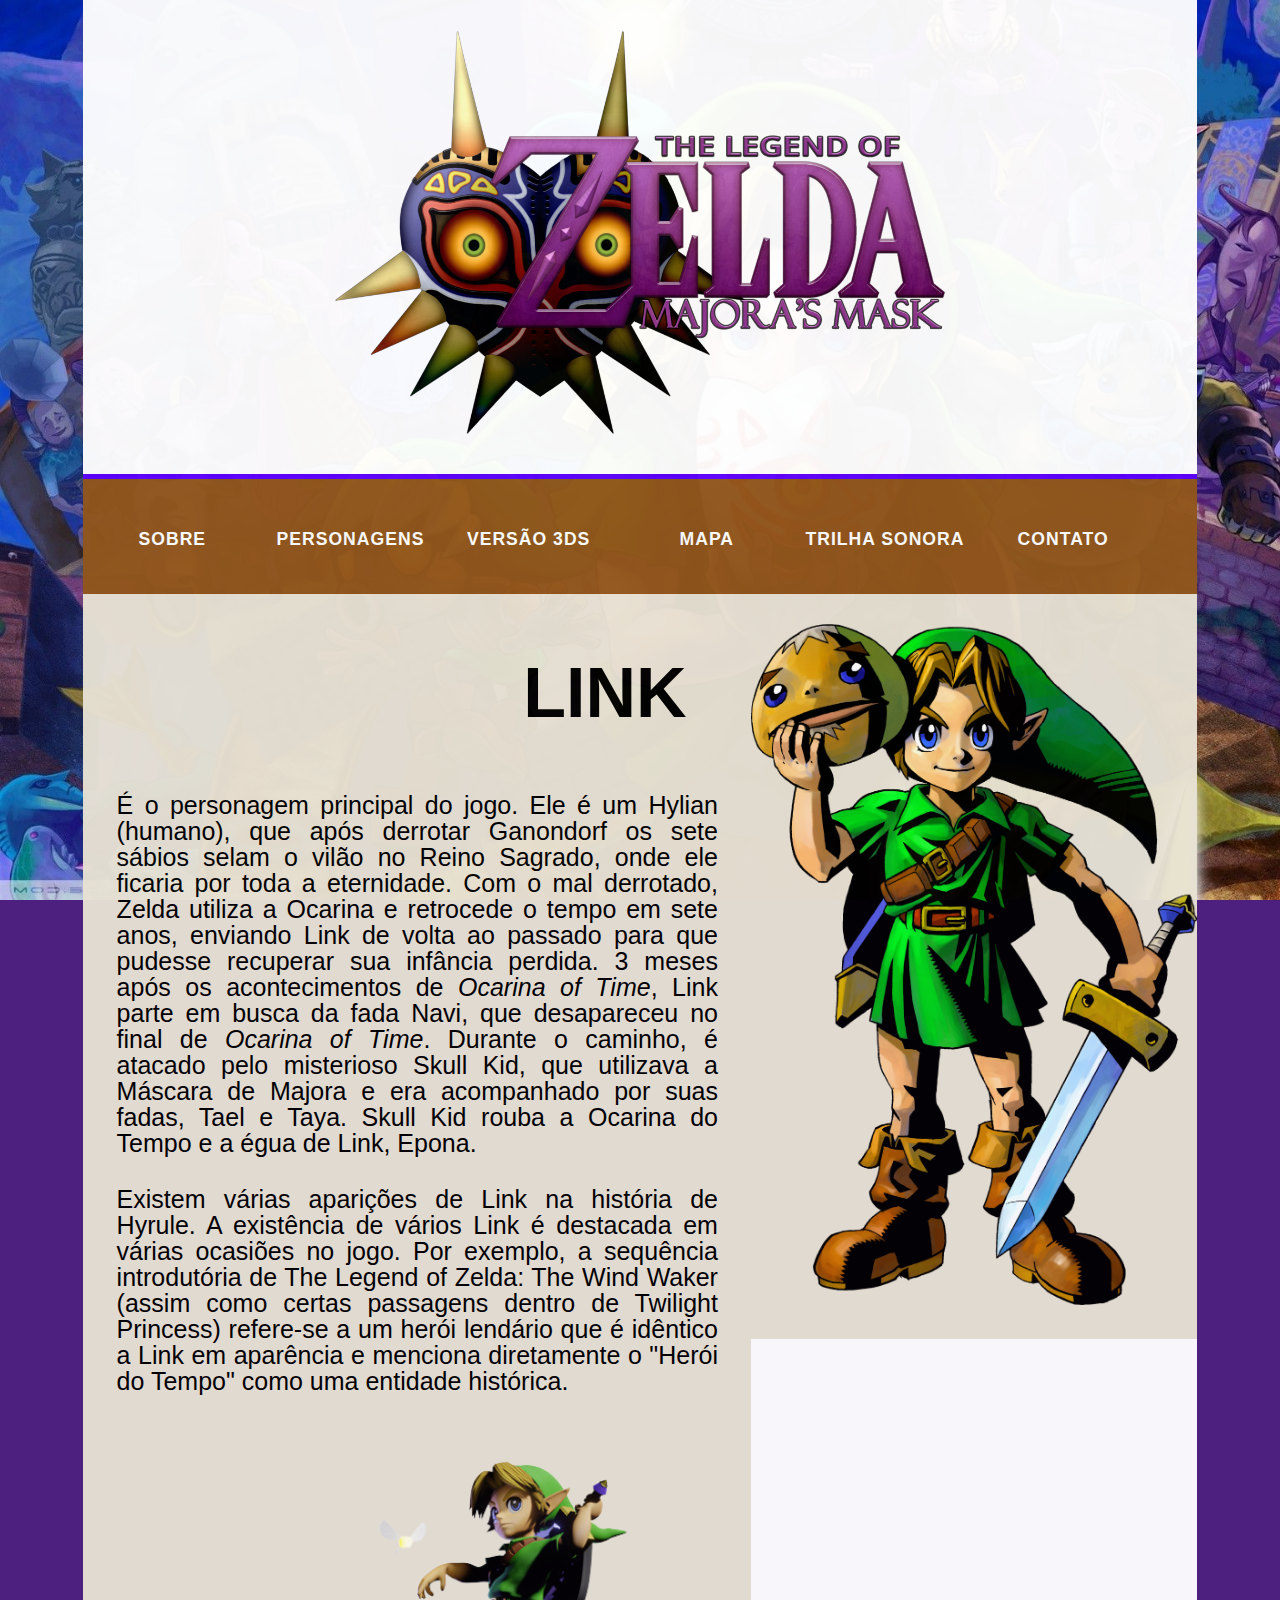
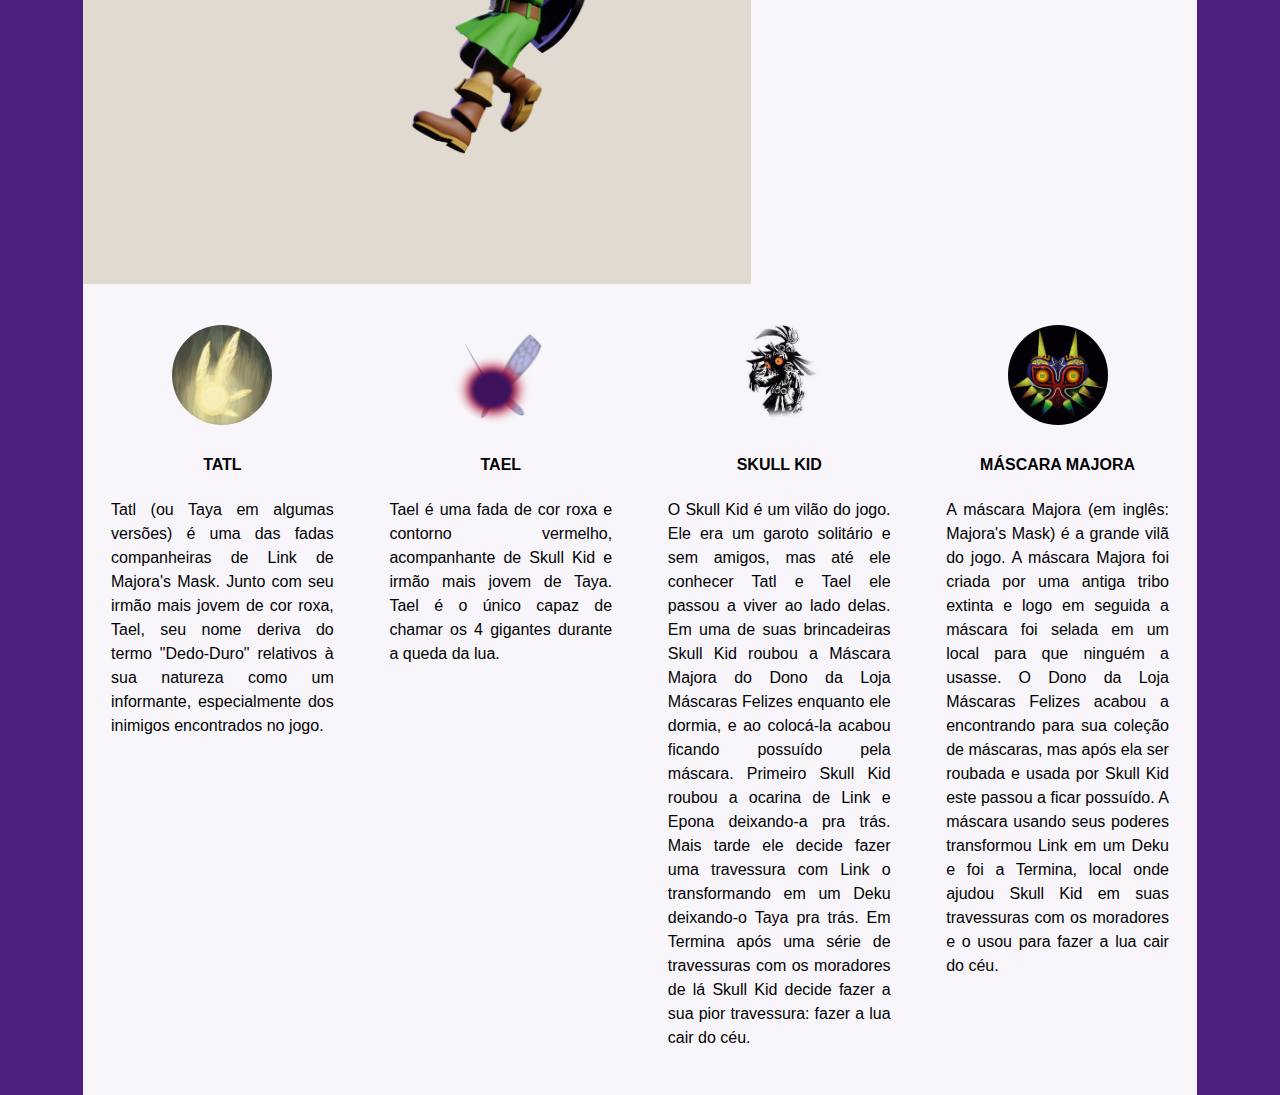
<file: personagens.html>
<!doctype html>
<html>
<head>
<meta charset="utf-8">
<meta http-equiv="X-UA-Compatible" content="IE=edge">
<meta name="viewport" content="width=device-width, initial-scale=1">
<title>Personagens</title>
<link href="css/multiColumnTemplate.css" rel="stylesheet" type="text/css">
<style type="text/css">
.container header .primary_header .title {
	font-family: Gill Sans, Gill Sans MT, Myriad Pro, DejaVu Sans Condensed, Helvetica, Arial, sans-serif;
}
.container section .left_article p em strong {
    font-family: Gill Sans, Gill Sans MT, Myriad Pro, DejaVu Sans Condensed, Helvetica, Arial, sans-serif;
}
.container section .left_article p {
    font-family: Gill Sans, Gill Sans MT, Myriad Pro, DejaVu Sans Condensed, Helvetica, Arial, sans-serif;
}
.container section .left_article p {
    font-family: Gill Sans, Gill Sans MT, Myriad Pro, DejaVu Sans Condensed, Helvetica, Arial, sans-serif;
}
.container section .left_article p em strong {
    font-family: Gill Sans, Gill Sans MT, Myriad Pro, DejaVu Sans Condensed, Helvetica, Arial, sans-serif;
}
.container section .left_article h1 {
    font-family: Gill Sans, Gill Sans MT, Myriad Pro, DejaVu Sans Condensed, Helvetica, Arial, sans-serif;
}
.container section .left_article p {
    font-family: Gill Sans, Gill Sans MT, Myriad Pro, DejaVu Sans Condensed, Helvetica, Arial, sans-serif;
}
.container header #menu ul li {
    font-family: Gill Sans, Gill Sans MT, Myriad Pro, DejaVu Sans Condensed, Helvetica, Arial, sans-serif;
}
.container .row .columns p {
    font-family: Gill Sans, Gill Sans MT, Myriad Pro, DejaVu Sans Condensed, Helvetica, Arial, sans-serif;
}
.container .row .columns h4 strong {
    font-family: Gill Sans, Gill Sans MT, Myriad Pro, DejaVu Sans Condensed, Helvetica, Arial, sans-serif;
}
.container .row .columns h4 {
    font-family: Gill Sans, Gill Sans MT, Myriad Pro, DejaVu Sans Condensed, Helvetica, Arial, sans-serif;
}
.container .row.blockDisplay .column_half.right_half .column_title {
    font-family: Gill Sans, Gill Sans MT, Myriad Pro, DejaVu Sans Condensed, Helvetica, Arial, sans-serif;
}
.container .row.blockDisplay .column_half.left_half .column_title {
    font-family: Gill Sans, Gill Sans MT, Myriad Pro, DejaVu Sans Condensed, Helvetica, Arial, sans-serif;
}
.container section .left_article blockquote blockquote blockquote blockquote blockquote blockquote blockquote blockquote blockquote blockquote blockquote p {
    font-family: Gill Sans, Gill Sans MT, Myriad Pro, DejaVu Sans Condensed, Helvetica, Arial, sans-serif;
}
.container section .left_article blockquote blockquote blockquote blockquote blockquote blockquote blockquote blockquote blockquote blockquote blockquote p {
    font-family: Gill Sans, Gill Sans MT, Myriad Pro, DejaVu Sans Condensed, Helvetica, Arial, sans-serif;
}
.container section .left_article blockquote blockquote blockquote blockquote blockquote blockquote blockquote blockquote blockquote blockquote blockquote p {
    font-family: Gill Sans, Gill Sans MT, Myriad Pro, DejaVu Sans Condensed, Helvetica, Arial, sans-serif;
}
.container section .left_article blockquote blockquote blockquote blockquote blockquote blockquote blockquote blockquote blockquote blockquote blockquote p {
    font-family: Gill Sans, Gill Sans MT, Myriad Pro, DejaVu Sans Condensed, Helvetica, Arial, sans-serif;
}
</style>
<!-- HTML5 shim and Respond.js for IE8 support of HTML5 elements and media queries -->
<!-- WARNING: Respond.js doesn't work if you view the page via file:// -->
<!--[if lt IE 9]>
      <script src="https://oss.maxcdn.com/html5shiv/3.7.2/html5shiv.min.js"></script>
      <script src="https://oss.maxcdn.com/respond/1.4.2/respond.min.js"></script>
    <![endif]-->
</head>
<body bgcolor="#4D2080" style="background-image: url('zeldafundo2.jpg'); background-repeat: no-repeat; background-size: cover;">
<div class="container">
  <header>
    <div class="primary_header">
      <h1 class="title" color="purple" ><img src="titulo.png" width="610" height="403" alt=""/></h1>
    </div>
    <nav class="secondary_header" id="menu">
      <ul>
        <li><a href="index.html" style="font-family: 'Gill Sans', 'Gill Sans MT', 'Myriad Pro', 'DejaVu Sans Condensed', Helvetica, Arial, sans-serif; font-weight: bold;">SOBRE</a></li>
        <li><strong>PERSONAGENS</strong></li>
        <li><strong><a href="versao3ds.html">VERSÃO 3DS</a></strong></li>
        <li><strong><a href="mapa.html">MAPA</a></strong></li>
        <li><strong><a href="Trilha Sonora.html">TRILHA SONORA</a></strong></li>
        <li><strong><a href="contato.html">CONTATO</a></strong></li>
      </ul>
    </nav>
  </header>
  <section>
    <h2 class="noDisplay">Main Content</h2>
    <article class="left_article">
      <blockquote>
        <blockquote>
          <blockquote>
            <blockquote>
              <blockquote>
                <blockquote>
                  <blockquote>
                    <blockquote>
                      <blockquote>
                        <blockquote>
                          <blockquote>
                            <p style="font-size: 70px; color: #fafa07;">&nbsp;</p>
                            <p style="font-size: 70px; color: #000000; font-weight: bold;">LINK</p>
                            <p style="font-size: 70px; color: #fafa07;">&nbsp;</p>
                          </blockquote>
                        </blockquote>
                      </blockquote>
                    </blockquote>
                  </blockquote>
                </blockquote>
              </blockquote>
            </blockquote>
          </blockquote>
        </blockquote>
      </blockquote>
<p style="font-size: 25px">É o personagem principal do jogo. Ele é um Hylian (humano), que após derrotar Ganondorf os sete sábios selam o vilão no Reino Sagrado, onde ele ficaria por toda a eternidade. Com o mal derrotado, Zelda utiliza a Ocarina e retrocede o tempo em sete anos, enviando Link de volta ao passado para que pudesse recuperar sua infância perdida. 3 meses após os acontecimentos de <em>Ocarina of Time</em>, Link parte em busca da fada Navi, que desapareceu no final de <em>Ocarina of Time</em>. Durante o caminho, é atacado pelo misterioso Skull Kid, que utilizava a Máscara de Majora e era acompanhado por suas fadas, Tael e Taya. Skull Kid rouba a Ocarina do Tempo e a égua de Link, Epona.</p>
<p style="font-size: 25px">Existem várias aparições de Link na história de Hyrule. A existência de vários Link é destacada em várias ocasiões no jogo. Por exemplo, a sequência introdutória de The Legend of Zelda: The Wind Waker (assim como certas passagens dentro de Twilight Princess) refere-se a um herói lendário que é idêntico a Link em aparência e menciona diretamente o &quot;Herói do Tempo&quot; como uma entidade histórica.</p>
<p style="font-size: 20px"><img src="linkmm2.png" width="653" height="368" alt=""/></p>
<p style="font-size: 20px">&nbsp;</p>
    </article>
    <aside class="right_article"><img src="link.png" alt="" width="1960" height="2997" class="placeholder"/> </aside>
  </section>
  <div class="row">
    <div class="columns">
      <p class="thumbnail_align"> <img src="tatl.jpg" alt="" class="thumbnail"/> </p>
      <h4><strong>TATL</strong></h4>
      <p>Tatl (ou Taya em algumas versões) é uma das fadas companheiras de Link de Majora's Mask. Junto com seu irmão mais jovem de cor roxa, Tael, seu nome deriva do termo "Dedo-Duro" relativos à sua natureza como um informante, especialmente dos inimigos encontrados no jogo.</p>
    </div>
    <div class="columns">
      <p class="thumbnail_align"> <img src="tael.png" alt="" width="404" height="445" class="thumbnail"/> </p>
      <h4><strong>TAEL</strong></h4>
      <p>Tael é uma fada de cor roxa e contorno vermelho, acompanhante de Skull Kid e irmão mais jovem de Taya. Tael é o único capaz de chamar os 4 gigantes durante a queda da lua.</p>
    </div>
    <div class="columns">
      <p class="thumbnail_align"> <img src="sk.jpg" alt="" class="thumbnail"/> </p>
      <h4>SKULL KID</h4>
      <p>O Skull Kid é um vilão do jogo. Ele era um garoto solitário e sem amigos, mas até ele conhecer Tatl e Tael ele passou a viver ao lado delas. Em uma de suas brincadeiras Skull Kid roubou a Máscara Majora do Dono da Loja Máscaras Felizes enquanto ele dormia, e ao colocá-la acabou ficando possuído pela máscara. Primeiro Skull Kid roubou a ocarina de Link e Epona deixando-a pra trás. Mais tarde ele decide fazer uma travessura com Link o transformando em um Deku deixando-o Taya pra trás. Em Termina após uma série de travessuras com os moradores de lá Skull Kid decide fazer a sua pior travessura: fazer a lua cair do céu.</p>
    </div>
    <div class="columns">
      <p class="thumbnail_align"> <img src="majorasmask.jpg" alt="" class="thumbnail"/> </p>
      <h4>MÁSCARA MAJORA</h4>
      <p>A máscara Majora (em inglês: Majora's Mask) é a grande vilã do jogo. A máscara Majora foi criada por uma antiga tribo extinta e logo em seguida a máscara foi selada em um local para que ninguém a usasse. O Dono da Loja Máscaras Felizes acabou a encontrando para sua coleção de máscaras, mas após ela ser roubada e usada por Skull Kid este passou a ficar possuído. A máscara usando seus poderes transformou Link em um Deku e foi a Termina, local onde ajudou Skull Kid em suas travessuras com os moradores e o usou para fazer a lua cair do céu.</p>
    </div>
  </div>
</div>
</body>
</html>
</file>
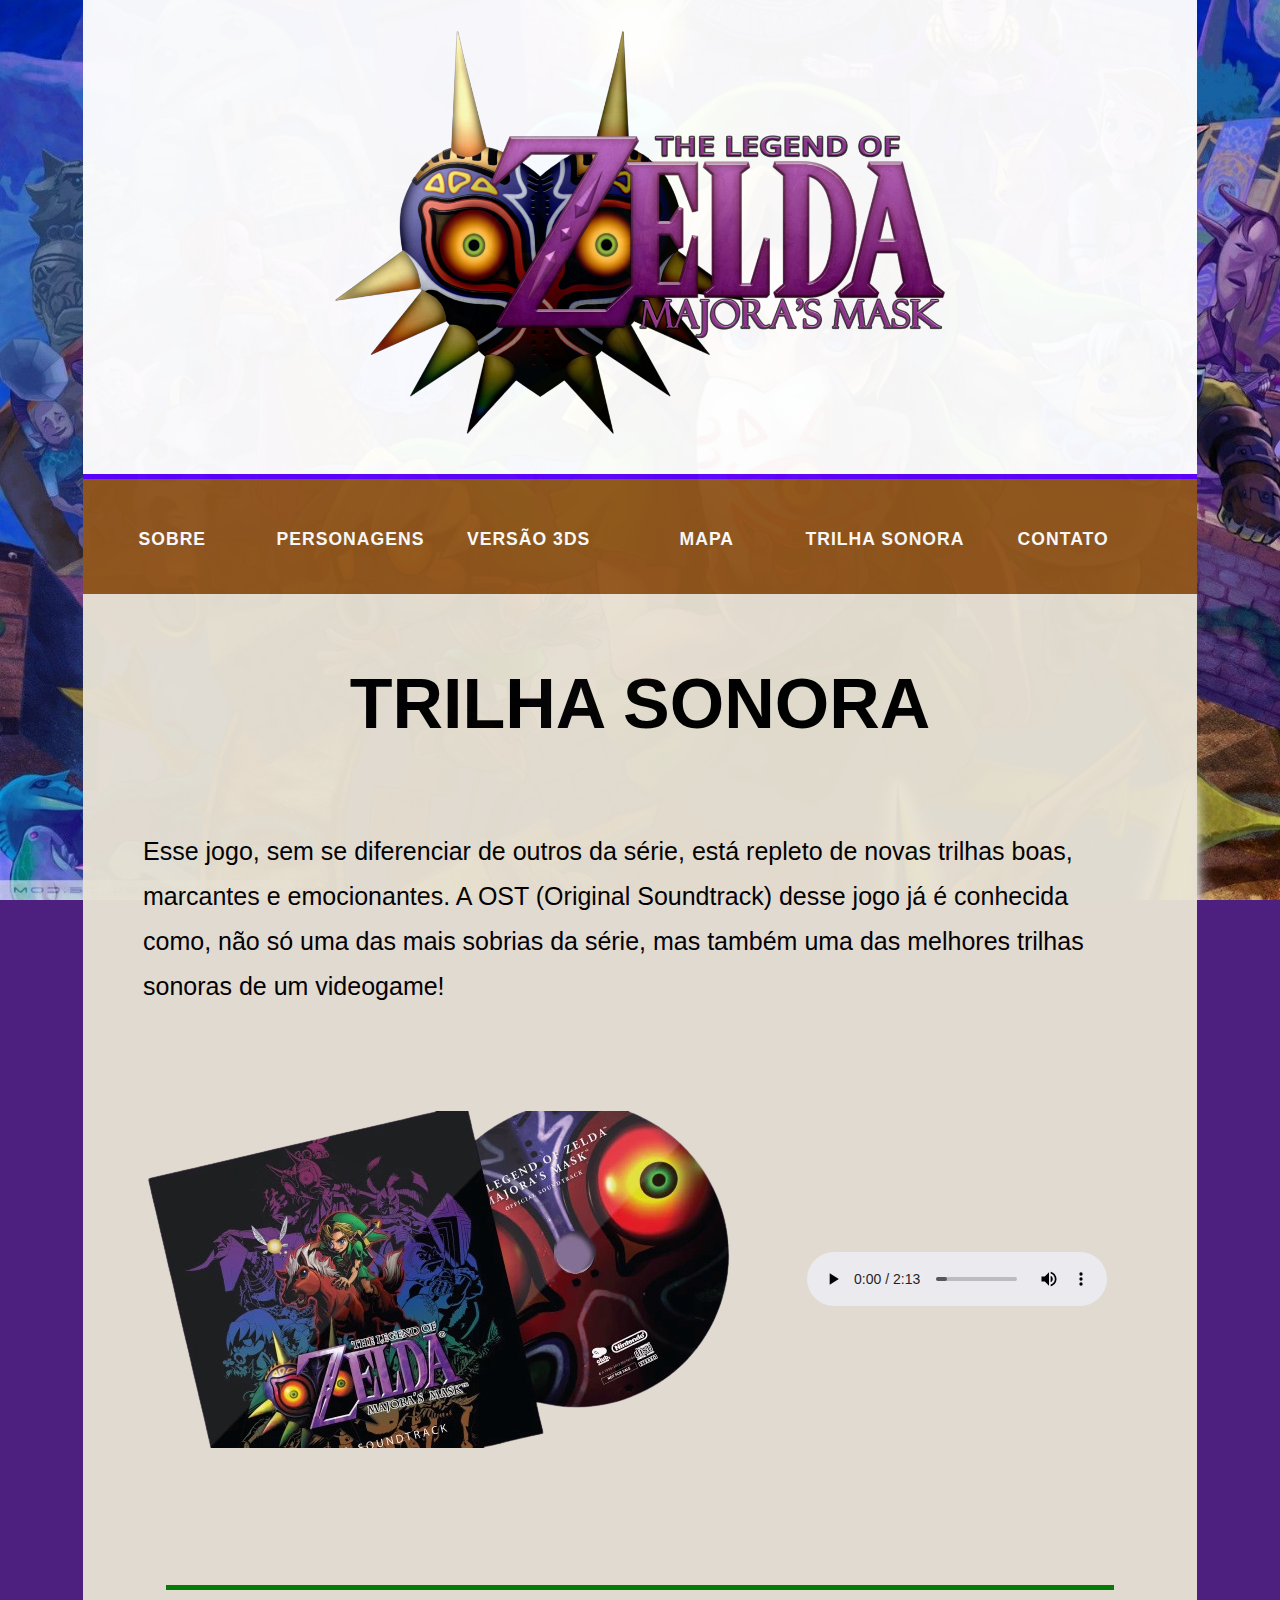
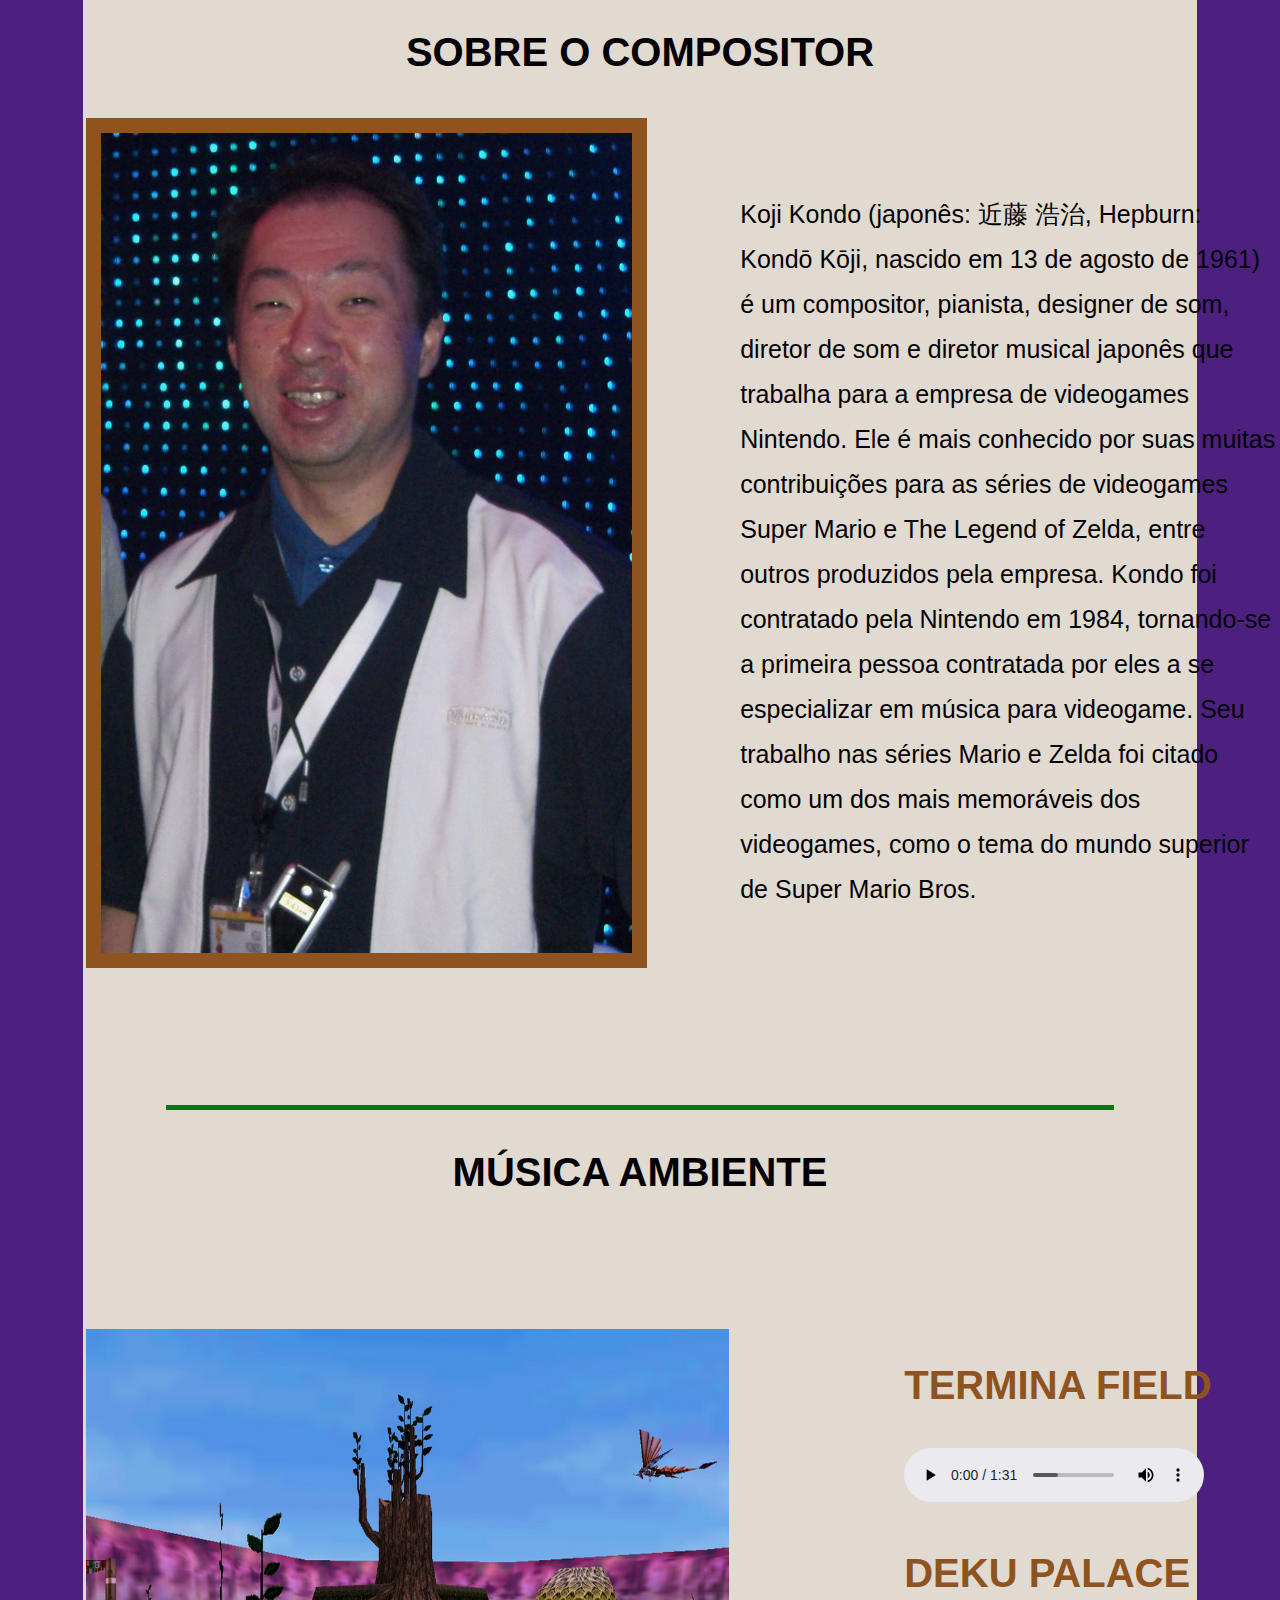
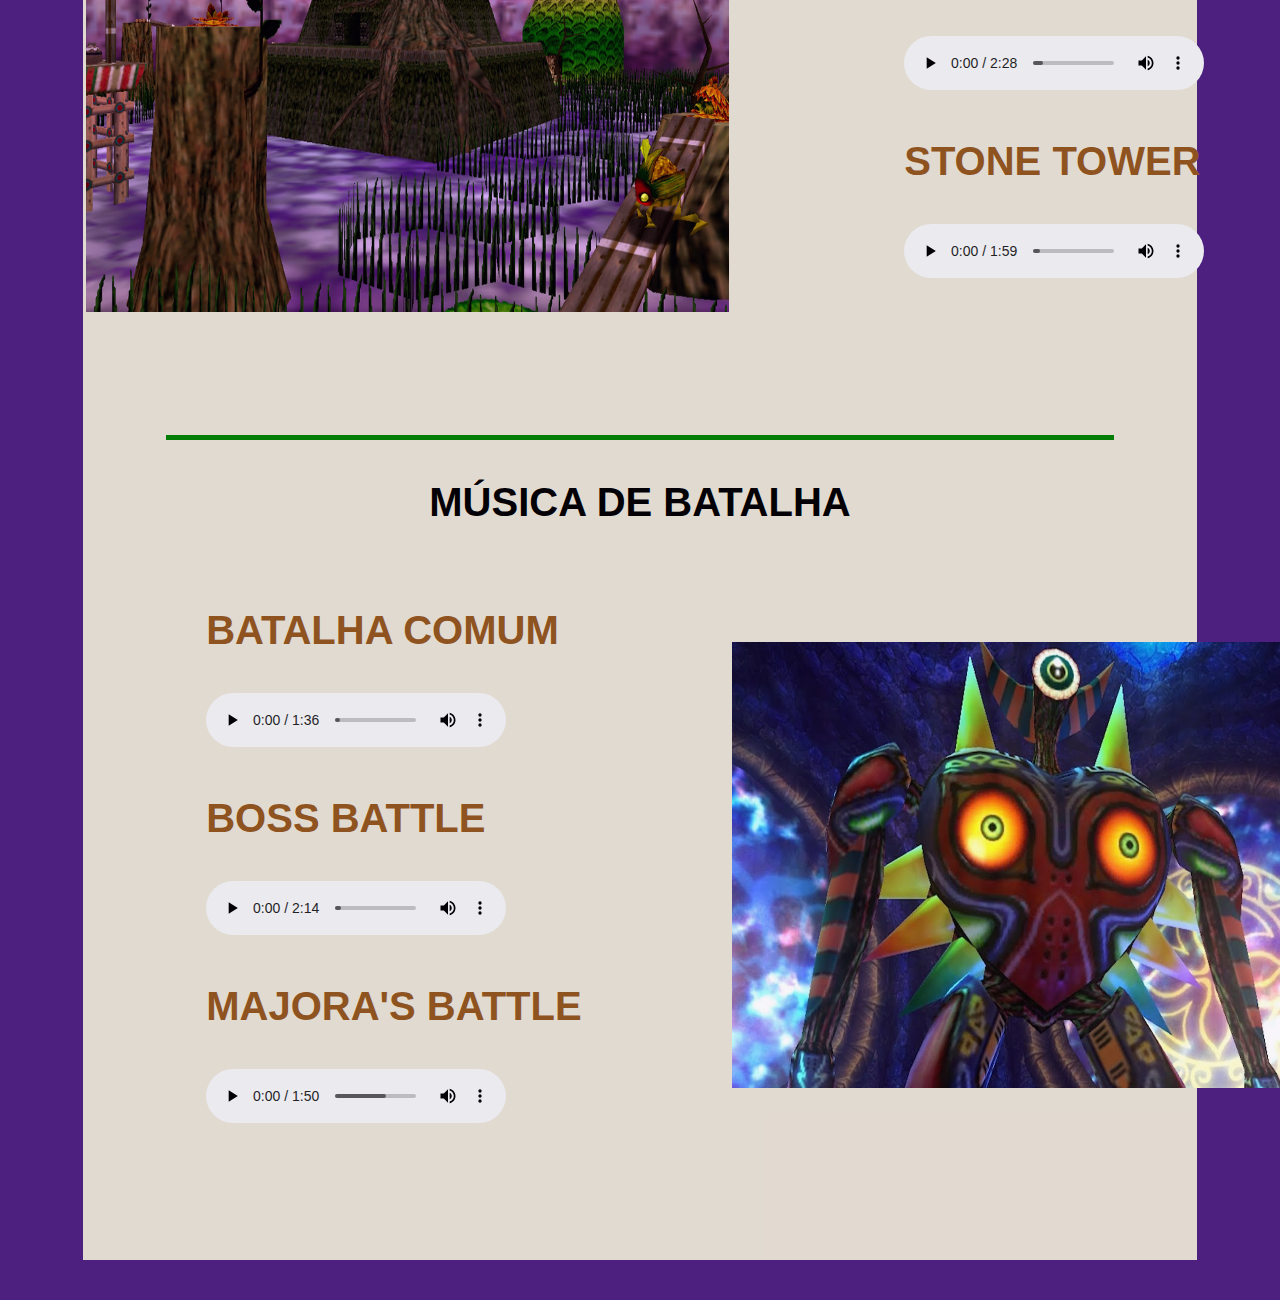
<file: Trilha Sonora.html>
<!doctype html>
<html>
<head>
<meta charset="utf-8">
<meta http-equiv="X-UA-Compatible" content="IE=edge">
<meta name="viewport" content="width=device-width, initial-scale=1">
<title>Trilha Sonora</title>
<link href="css/multiColumnTemplate.css" rel="stylesheet" type="text/css">
<style type="text/css">
.container header .primary_header .title {
	font-family: Gill Sans, Gill Sans MT, Myriad Pro, DejaVu Sans Condensed, Helvetica, Arial, sans-serif;
}
.container section .left_article p em strong {
    font-family: Gill Sans, Gill Sans MT, Myriad Pro, DejaVu Sans Condensed, Helvetica, Arial, sans-serif;
}
.container section .left_article p {
    font-family: Gill Sans, Gill Sans MT, Myriad Pro, DejaVu Sans Condensed, Helvetica, Arial, sans-serif;
}
.container section .left_article p {
    font-family: Gill Sans, Gill Sans MT, Myriad Pro, DejaVu Sans Condensed, Helvetica, Arial, sans-serif;
}
.container section .left_article p em strong {
    font-family: Gill Sans, Gill Sans MT, Myriad Pro, DejaVu Sans Condensed, Helvetica, Arial, sans-serif;
}
.container section .left_article h1 {
    font-family: Gill Sans, Gill Sans MT, Myriad Pro, DejaVu Sans Condensed, Helvetica, Arial, sans-serif;
}
.container section .left_article p {
    font-family: Gill Sans, Gill Sans MT, Myriad Pro, DejaVu Sans Condensed, Helvetica, Arial, sans-serif;
}
.container header #menu ul li {
    font-family: Gill Sans, Gill Sans MT, Myriad Pro, DejaVu Sans Condensed, Helvetica, Arial, sans-serif;
    font-weight: bold;
}
.container .row .columns p {
    font-family: Gill Sans, Gill Sans MT, Myriad Pro, DejaVu Sans Condensed, Helvetica, Arial, sans-serif;
}
.container .row .columns h4 strong {
    font-family: Gill Sans, Gill Sans MT, Myriad Pro, DejaVu Sans Condensed, Helvetica, Arial, sans-serif;
}
.container .row .columns h4 {
    font-family: Gill Sans, Gill Sans MT, Myriad Pro, DejaVu Sans Condensed, Helvetica, Arial, sans-serif;
}
.container .row.blockDisplay .column_half.right_half .column_title {
    font-family: Gill Sans, Gill Sans MT, Myriad Pro, DejaVu Sans Condensed, Helvetica, Arial, sans-serif;
}
.container .row.blockDisplay .column_half.left_half .column_title {
    font-family: Gill Sans, Gill Sans MT, Myriad Pro, DejaVu Sans Condensed, Helvetica, Arial, sans-serif;
}
.container h1 {
    font-family: Gill Sans, Gill Sans MT, Myriad Pro, DejaVu Sans Condensed, Helvetica, Arial, sans-serif;
    color: #FAFA07;
}
</style>
<!-- HTML5 shim and Respond.js for IE8 support of HTML5 elements and media queries -->
<!-- WARNING: Respond.js doesn't work if you view the page via file:// -->
<!--[if lt IE 9]>
      <script src="https://oss.maxcdn.com/html5shiv/3.7.2/html5shiv.min.js"></script>
      <script src="https://oss.maxcdn.com/respond/1.4.2/respond.min.js"></script>
    <![endif]-->
<script type="text/javascript">
function MM_preloadImages() { //v3.0
  var d=document; if(d.images){ if(!d.MM_p) d.MM_p=new Array();
    var i,j=d.MM_p.length,a=MM_preloadImages.arguments; for(i=0; i<a.length; i++)
    if (a[i].indexOf("#")!=0){ d.MM_p[j]=new Image; d.MM_p[j++].src=a[i];}}
}
</script>
</head>
<body bgcolor="#4D2080" style="background-image: url('zeldafundo2.jpg'); background-repeat: no-repeat; background-size: cover;">
<div class="container" id="conteudo">
  <header>
    <div class="primary_header">
      <h1 class="title" color="purple" ><img src="titulo.png" width="610" height="403" alt=""/></h1>
    </div>
    <nav class="secondary_header" id="menu">
      <ul>
        <li><a href="index.html">SOBRE</a></li>
        <li><strong><a href="personagens.html">PERSONAGENS</a></strong></li>
        <li><strong><a href="versao3ds.html">VERSÃO 3DS</a></strong></li>
        <li><strong><a href="mapa.html">MAPA</a></strong></li>
        <li><strong>TRILHA SONORA</strong></li>
        <li><strong><a href="contato.html">CONTATO</a></strong></li>
      </ul>
    </nav>
  </header><h1><center style="font-size: 40px; color: #91561C;">
	<p style="color: #000000; font-size: 70px;">TRILHA SONORA    </p>
	<table width="1000" border="0" height="200">
	  <tbody>
	    <tr>
	      <td width="400" height="193"><span style="font-size: 25px; color: #000000; font-weight: normal; text-align: justify;">Esse jogo, sem se diferenciar de outros da série, está repleto de novas trilhas  boas, marcantes e emocionantes. A OST (Original Soundtrack) desse jogo já é conhecida como, não só uma das mais sobrias da série, mas também uma das melhores trilhas sonoras de um videogame!</span></td>
	      </tr>
	    </tbody>
	  </table>
	<p style="font-size: 30px; color: #fafa03;">&nbsp;</p>
	<table width="1000" border="0">
	  <tbody>
        <tr>
          <td><img src="mmost.png" width="600" height="337" alt=""/></td>
          <td><audio controls>
            <source src="telatitulo.mp3" type="audio/mp3">
          </audio></td>
        </tr>
      </tbody>
</table>
    <p style="font-size: 40px; color: #D36917;">&nbsp;</p>
    <hr width="85%" size="5" color="green">
    <p style="font-size: 40px; color: #000000;">SOBRE O COMPOSITOR</p>
    <table width="1199" border="0" height="200">
      <tbody>
        <tr>
          <td width="650" height="193"><img src="kojikondo2.jpg" width="531" height="820" alt="" border="15"/></td>
          <td width="539"><span style="font-size: 25px; color: #000000; font-weight: normal;">Koji Kondo (japonês: 近藤 浩治, Hepburn: Kondō Kōji, nascido em 13 de agosto de 1961) é um compositor, pianista, designer de som, diretor de som e diretor musical japonês que trabalha para a empresa de videogames Nintendo. Ele é mais conhecido por suas muitas contribuições para as séries de videogames Super Mario e The Legend of Zelda, entre outros produzidos pela empresa. Kondo foi contratado pela Nintendo em 1984, tornando-se a primeira pessoa contratada por eles a se especializar em música para videogame. Seu trabalho nas séries Mario e Zelda foi citado como um dos mais memoráveis ​​dos videogames, como o tema do mundo superior de Super Mario Bros.</span></td>
        </tr>
      </tbody>
    </table>
    <p style="font-size: 40px; color: #000000;">&nbsp;</p>
    <hr width="85%" size="5" color="green">
    <p style="font-size: 40px; color: #000000;"><strong>MÚSICA AMBIENTE</strong></p>
    <table width="1261" border="0" align="center">
      <tbody>
        <tr>
          <td width="814" height="601"><img src="woodfall.png" width="643" height="583" alt=""/></td>
          <td width="437"><p>&nbsp;</p>
            <p>TERMINA FIELD</p>
            <audio controls>
              <source src="terminafield.mp3" type="audio/mp3">
              </audio>
            <p>DEKU PALACE</p>
            <audio controls>
              <source src="dekupalace.mp3" type="audio/mp3">
              </audio>
            <p>STONE TOWER</p>
            <audio controls>
              <source src="StoneTowerTemple.mp3" type="audio/mp3">
            </audio>
            <p>&nbsp;</p></td>
        </tr>
        </tbody>
    </table>
    <hr width="85%" size="5" color="green">
    <p style="font-size: 40px; color: #000000; font-weight: bold;">MÚSICA DE BATALHA</p>
    <table width="1387" border="0">
      <tbody>
        <tr>
          <td width="642" height="601"><blockquote>
            <blockquote>
              <blockquote>
                <p>BATALHA COMUM</p>
                <p controls="controls">
                  <audio controls>
                    <source src="batalhanormal.mp3" type="audio/mp3">
                  </audio>
                </p>
                <p>BOSS BATTLE</p>
                <p controls="controls">
                  <audio controls>
                    <source src="bossbattle.mp3" type="audio/mp3">
                  </audio>
                </p>
                <p>MAJORA'S BATTLE</p>
                <p controls="controls">
                  <audio controls>
                    <source src="majorasbattle.mp3" type="audio/mp3">
                  </audio>
                </p>
              </blockquote>
              </blockquote>
            </blockquote>            </td>
          <td width="735"><p><img src="battle.jpg" width="632" height="446" alt=""/></p></td>
        </tr>
      </tbody>
    </table>
    <p style="font-size: 40px; color: #000000;">&nbsp;
	  </p>
    <div data-block-type="unstyled" data-block-weight="56" data-block-id="11"></div>
    <div data-block-type="unstyled" data-block-weight="22" data-block-id="12"></div>
  
	</center>
	</h1></p>
</div>
</body>
</html>
</file>
<file: css/multiColumnTemplate.css>
@charset "UTF-8";
.container {
	background-color: #FFFFFF;
	width: 87%;
	margin-left: auto;
	margin-right: auto;
	border-bottom-width: 0px;
	padding-left: 0px;
	padding-top: 0px;
	padding-right: 0px;
	padding-bottom: 0px;
}
.row {
	width: 100%;
	margin-top: 0px;
	margin-right: 0px;
	margin-bottom: 0px;
	margin-left: 0px;
	padding-top: 0px;
	padding-right: 0px;
	padding-bottom: 0px;
	padding-left: 0px;
	display: inline-block
}
.row.blockDisplay {
	display: block;
}
.column_half {
	width: 50%;
	float: left;
	margin-top: 0px;
}
.columns {
	width: 25%;
	float: left;
	font-family: "Source Sans Pro";
	color: #000000;
	line-height: 24px;
	padding-top: 10px;
	padding-bottom: 10px;
	text-align: justify;
	margin-top: 15px;
	margin-bottom: 15px;
	padding-left: 0px;
	padding-right: 0px;
	margin-left: 0px;
	margin-right: 0px;
}
.row .columns p {
	padding-left: 10%;
	padding-right: 10%;
}
.container .columns h4 {
	text-align: center;
	color: #000000;
}
.primary_header {
	width: 100%;
	background-color: #FFFFFF;
	padding-top: 10px;
	padding-bottom: 10px;
	clear: left;
	border-bottom: 5px solid #5C00FF;
}
.secondary_header {
	width: 100%;
	padding-top: 50px;
	padding-bottom: 50px;
	background-color: #91561C;
	clear: left;
}
.text-box {
  border: none;
  background-color: #f2f2f2;
  padding: 10px;
  border-radius: 5px;
  font-size: 16px;
  box-shadow: 0px 0px 5px rgba(0, 0, 0, 0.2);
  color: #333;
  width: 100%;
  margin-bottom: 10px;
}
.container .secondary_header ul {
	margin-top: 0%;
	margin-right: auto;
	margin-bottom: 0px;
	margin-left: auto;
	padding-top: 0px;
	padding-right: 0px;
	padding-bottom: 15px;
	padding-left: 0px;
	width: 100%;
}
a {
  text-decoration: none;
	color: inherit;
}
.secondary_header ul li {
	list-style: none;
	float: left;
	margin-right: auto;
	margin-top: 0px;
	font-family: "Source Sans Pro";
	font-weight: normal;
	color: #FFFFFF;
	letter-spacing: 1px;
	margin-left: auto;
	text-align: center;
	width: 16%;
	transition: all 0.3s linear;
	font-size: 1.1em;
}
.secondary_header ul li:hover {
	color: #717070;
	cursor: pointer;
}
#conteudo {
  background-color: #E8E2D4;
}
#transicao{
opacity: 0;
  transition: opacity 0.5s ease-in-out;
}
#transicao.mostrar {
  opacity: 1;
}
#wrap{
	overflow: hidden;
}
.left_article {
    background-color: #E8E2D4;
    width: 60%;
    float: left;
    font-family: "Source Sans Pro";
    color: #000000;
    padding-bottom: 15px;
}
.bordredond {
	 border-radius: 50%;
  border: 5px solid transparent;
}
.noDisplay {
	display: none;
}
.container .left_article h1 {
	padding-left: 5%;
	padding-right: 5%;
	margin-top: 5%;
	color: #000000;
	font-weight: bold;
	text-transform: uppercase;
}
.container .left_article p {
	padding-left: 5%;
	padding-right: 5%;
	text-align: justify;
	line-height: 26px;                          
	margin-top: 30px;
	margin-bottom: 15px;
	color: #000000;
}
.right_article {
	width: 40%;
	float: left;
	background-color: #E8E2D4;
}
.container .right_article ul {
	margin-top: 0px;
	margin-right: 0px;
	margin-bottom: 0px;
	margin-left: 0px;
	padding-top: 0px;
	padding-right: 0px;
	padding-bottom: 0px;
	padding-left: 0px;
}
.right_article ul li {
	font-family: "Source Sans Pro";
	list-style: none;
	text-align: center;
	background-color: #B3B3B3;
	width: 90%;
	margin-left: auto;
	margin-right: auto;
	margin-top: 10px;
	margin-bottom: 10px;
	padding-top: 15px;
	padding-bottom: 15px;
	color: #fafa07;
	font-weight: bold;
	border-radius: 0px;
	transition: all 0.3s linear;
	border-left: 5px solid #717070;
}
#link2 {
	text-decoration: underline;
	color: #91561C
}
.right_article ul li:hover {
	background-color: #717070;
	cursor: pointer;
}
.footer {
	background-color: #414141;
}
.title {
	font-weight: bold;
	font-style: normal;
	font-family: "Source Sans Pro";
	text-align: center;
	color: #fafa07;
	letter-spacing: 2px;
}
.placeholder {
	/* [disabled]max-width: 400px;
*/
	/* [disabled]max-height: 200px;
*/
	width: 100%;
	padding-top: 30px;
	/* [disabled]padding-left: 19px;
*/
	padding-bottom: 30px;
	height: 100%;
}
.left_half {
	background-color: #414141;
}
.container .column_half.left_half h2 {
	color: #FFFFFF;
	font-family: "Source Sans Pro";
	text-align: center;
}
.right_half {
	background-color: #414141;
	color: #FFFFFF;
	font-family: "Source Sans Pro";
	text-align: center;
	font-weight: bold;
}
.column_title {
	padding-top: 25px;
	padding-bottom: 25px;
}
.copyright {
	text-align: center;
	background-color: #414141;
	color: #FFFFFF;
	text-transform: uppercase;
	font-weight: lighter;
	letter-spacing: 2px;
	border-top-width: 2px;
	font-family: "Source Sans Pro";
}
body {
	background-image: url('zeldafundo2.jpg');
  background-repeat: no-repeat;
  background-attachment: fixed;
  background-size: cover;
	opacity: 0.96;
	margin-top: 0px;
	margin-right: 0px;
	margin-bottom: 0px;
	margin-left: 0px;
}

@media (max-width: 320px) {
.secondary_header ul li {
	float: none;
	margin-top: 28px;
	margin-left: 0px;
	width: 100%;
}
.container .secondary_header ul {
	margin-top: 0px;
	margin-right: 0px;
	margin-bottom: 0px;
	margin-left: 0px;
	padding-top: 0px;
	padding-right: 0px;
	padding-bottom: 0px;
	padding-left: 0px;
	height: auto;
	width: 100%;
	text-align: center;
}
.secondary_header {
	margin-top: 0px;
	margin-right: 0px;
	margin-bottom: 0px;
	margin-left: 0px;
	padding-top: 1px;
	padding-bottom: 40px;
}
.left_article {
	width: 100%;
	height: auto;
}
.right_article {
	width: 100%;
	height: auto;
}
.placeholder {
	width: 100%;
	margin-top: 22PX;
	margin-right: 0px;
	margin-bottom: 22PX;
	margin-left: 0px;
	padding-top: 0px;
	padding-right: 0px;
	padding-bottom: 0px;
	padding-left: 0px;
	max-width: 200px;
	max-height: 353px;
	height: auto;
}
.columns {
	width: 100%;
	margin-top: 0px;
	margin-right: 0px;
	margin-bottom: 0px;
	margin-left: 0px;
	padding-top: 0PX;
	padding-right: 0PX;
	padding-bottom: 0PX;
	padding-left: 0PX;
}
.columns p {
	padding-left: 10px;
	padding-right: 10px;
}
.column_half.left_half {
	width: 100%;
}
.column_half.right_half {
	width: 100%;
}
.copyright {
	padding-top: 25px;
	padding-bottom: 0px;
	margin-bottom: 0px;
}
.container .left_article h3 {
	margin-top: 30px;
}
.social .social_icon img {
	width: 80%;
}
.container .secondary_header {
}
}

@media (min-width: 321px) and (max-width: 768px) {
.secondary_header ul li {
	float: none;
	margin-top: 28px;
	margin-left: 0px;
	width: 100%;
}
.container .secondary_header ul {
	margin-top: 0px;
	margin-right: 0px;
	margin-bottom: 0px;
	margin-left: 0px;
	padding-top: 0px;
	padding-right: 0px;
	padding-bottom: 0px;
	padding-left: 0px;
	height: auto;
	width: 100%;
	text-align: center;
}
.secondary_header {
	margin-top: 0px;
	margin-right: 0px;
	margin-bottom: 0px;
	margin-left: 0px;
	padding-top: 1px;
	padding-bottom: 40px;
}
.left_article {
	width: 100%;
	height: auto;
}
.right_article {
	width: 100%;
	height: auto;
	padding-bottom: 25px;
}
.placeholder {
	margin-top: 0px;
	margin-right: 0px;
	margin-bottom: 0px;
	margin-left: 0px;
	padding-top: 0px;
	padding-right: 0px;
	padding-bottom: 0px;
	padding-left: 0px;
	width: 100%;
	max-width: 100%;
	height: auto;
	max-height: 100%;
}
.columns {
	width: 100%;
	margin-top: 6px;
	margin-right: 0px;
	margin-bottom: 6px;
	margin-left: 0px;
	padding-top: 0px;
	padding-right: 0px;
	padding-bottom: 0px;
	padding-left: 0px;
}
.columns p {
	padding-left: 14px;
	padding-right: 14px;
}
.column_half.left_half {
	width: 100%;
}
.column_half.right_half {
	width: 100%;
}
}

@media (min-width: 769px) and (max-width: 1000px) {
.secondary_header {
	overflow: auto;
	padding-top: 30px;
	padding-bottom: 30px;
}
.secondary_header ul li {
	margin-top: 10px;
	margin-right: 7%;
	margin-bottom: 10px;
	margin-left: 7%;
}
.left_article {
	height: auto;
}
.right_article {
	height: auto;
	padding-bottom: 27px;
}
.placeholder {
	width: 100%;
	margin-left: 0px;
	margin-right: 0px;
	padding-left: 0px;
	padding-right: 0px;
}
.columns {
	width: 50%;
	float: left;
	padding-left: 0px;
	padding-top: 0px;
	padding-right: 0px;
	padding-bottom: 0px;
}
.container .columns p {
	padding-left: 25px;
	padding-right: 25px;
}
}

@media (min-width: 1001px) {
}
.thumbnail {
	width: 100px;
	border-radius: 200px;
	height: 100px;
	margin-left: auto;
}
.thumbnail_align {
	text-align: center;
}
.social {
	text-align: center;
	margin-right: 0px;
	margin-bottom: 0px;
	margin-left: 0px;
	width: 100%;
	background-color: #414141;
	clear: both;
	overflow: auto;
}
.social_icon {
	width: 25%;
	text-align: center;
	float: left;
	transition: all 0.3s linear;
	line-height: 0px;
	padding-top: 7px;
}
.container .social .social_icon:hover {
	cursor: pointer;
	opacity: 0.5;
}
#menu {
}
</file>
